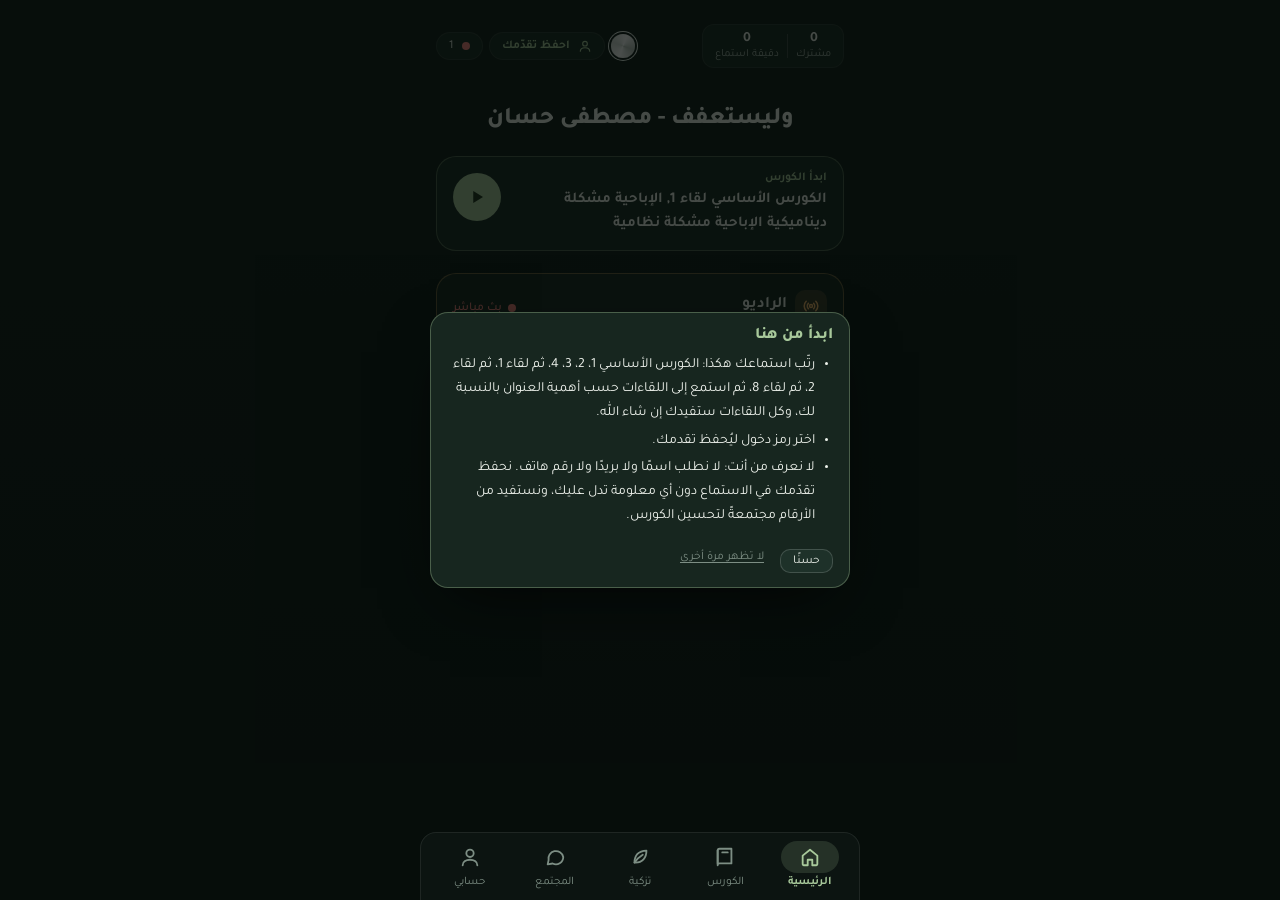
<file: index.html>
<!DOCTYPE html>
<html lang="ar" dir="rtl">
<head>
  <meta charset="UTF-8">
  <meta name="viewport" content="width=device-width, initial-scale=1.0, viewport-fit=cover">
  <meta name="theme-color" content="#0F1A17">
  <title>وليستعفف - مصطفى حسان</title>
  <link rel="stylesheet" href="style.css?v=88">
  <link rel="manifest" href="manifest.webmanifest">
  <link rel="icon" href="favicon-v2.ico" sizes="any">
  <link rel="icon" href="icon-192-v2.png" type="image/png">
  <link rel="apple-touch-icon" href="apple-touch-icon-v2.png">
  <meta name="apple-mobile-web-app-capable" content="yes">
  <meta name="mobile-web-app-capable" content="yes">
  <meta name="apple-mobile-web-app-title" content="برنامج">
  <meta name="apple-mobile-web-app-status-bar-style" content="black-translucent">
</head>
<body>
  <div id="root"></div>

  <!-- المكتبات محفوظة داخل الموقع نفسه، فيفتح البرنامج المثبّت دون اتصال ولا يتأثر بحجب المواقع الخارجية -->
  <!-- React 18.3.1 وhtm 3.1.1 وFirebase 9.6.7 -->
  <script src="lib/react.production.min.js"></script>
  <script src="lib/react-dom.production.min.js"></script>
  <script src="lib/htm.umd.js"></script>
  <script src="lib/firebase-app-compat.js"></script>
  <script src="lib/firebase-database-compat.js"></script>
  <script src="lib/firebase-auth-compat.js"></script>

  <!-- ملفات الموقع بالترتيب -->
  <!-- عند كل تحديث يُرفع رقم النسخة v ليصل التحديث إلى المستخدمين فورًا -->
  <script src="i18n.js?v=88"></script>
  <script src="data.js?v=88"></script>
  <script src="feedback.js?v=88"></script>
  <script src="radio.js?v=88"></script>
  <script src="progress.js?v=88"></script>
  <script src="notes.js?v=88"></script>
  <script src="offline.js?v=88"></script>
  <script src="silences.js?v=88"></script>
  <script src="account.js?v=88"></script>
  <script src="staff.js?v=88"></script>
  <script src="comments.js?v=88"></script>
  <script src="tazkiya.js?v=88"></script>
  <script src="app.js?v=88"></script>
</body>
</html>
</file>
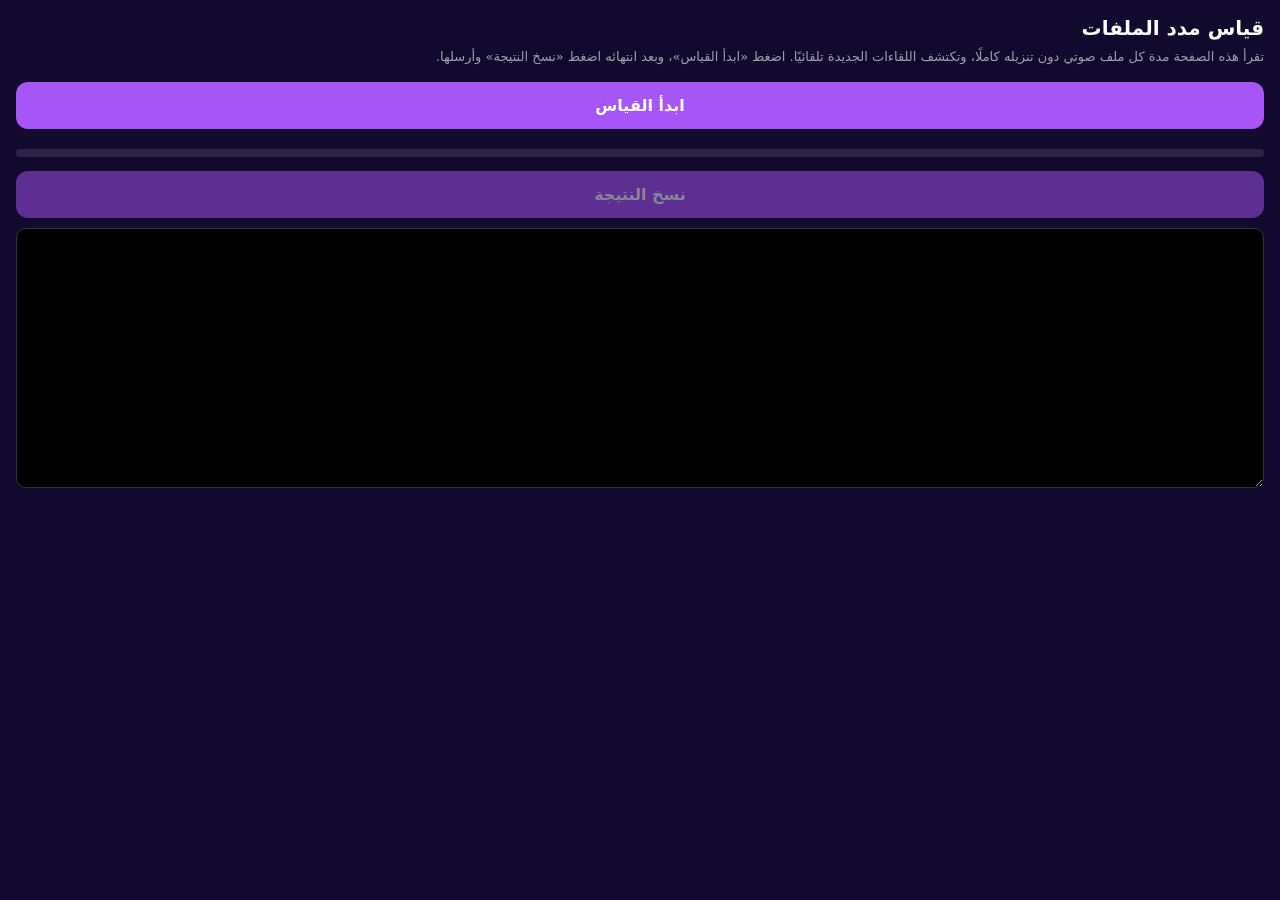
<file: durations.html>
<!DOCTYPE html>
<html lang="ar" dir="rtl">
<head>
  <meta charset="UTF-8">
  <meta name="viewport" content="width=device-width, initial-scale=1.0">
  <meta name="robots" content="noindex">
  <title>قياس المدد</title>
  <style>
    * { box-sizing: border-box; font-family: system-ui, sans-serif; }
    body { margin: 0; padding: 16px; background: #120a2e; color: #fff; }
    h1 { font-size: 20px; margin: 0 0 6px; }
    p { color: rgba(255,255,255,.6); font-size: 13px; margin: 0 0 14px; line-height: 1.7; }
    button {
      width: 100%; padding: 14px; border: 0; border-radius: 12px; margin-bottom: 10px;
      font-size: 16px; font-weight: 700; background: #a855f7; color: #fff; cursor: pointer;
    }
    button:disabled { opacity: .5; }
    #status { font-size: 14px; margin-bottom: 10px; }
    .bar { height: 8px; background: rgba(255,255,255,.1); border-radius: 99px; overflow: hidden; margin-bottom: 14px; }
    .fill { height: 100%; width: 0; background: #ec4899; transition: width .3s; }
    textarea {
      width: 100%; height: 260px; direction: ltr; text-align: left;
      background: #000; color: #9f9; border: 1px solid #333; border-radius: 10px;
      padding: 10px; font-family: monospace; font-size: 12px;
    }
    .warn { color: #f9a8d4; }
  </style>
</head>
<body>
  <h1>قياس مدد الملفات</h1>
  <p>تقرأ هذه الصفحة مدة كل ملف صوتي دون تنزيله كاملًا، وتكتشف اللقاءات الجديدة تلقائيًا. اضغط «ابدأ القياس»، وبعد انتهائه اضغط «نسخ النتيجة» وأرسلها.</p>

  <button id="start">ابدأ القياس</button>
  <div id="status"></div>
  <div class="bar"><div class="fill" id="fill"></div></div>
  <button id="copy" disabled>نسخ النتيجة</button>
  <textarea id="out" readonly></textarea>

<script>
// روابط النسختين بالنظام نفسه المستخدم في الموقع
const BASES = {
  normal: {
    c: atob('aHR0cHM6Ly9hcmNoaXZlLm9yZy9kb3dubG9hZC93YWx5YXN0YWFmZWZNUDMvV2FseWFzdGFhZmVmXw=='),
    L: atob('aHR0cHM6Ly9hcmNoaXZlLm9yZy9kb3dubG9hZC93YWx5YXN0YWFmZWZNUDMvV2FseWFzdGFhZmVmXw==') + 'LIVE',
  },
  fast: {
    c: atob('aHR0cHM6Ly9hcmNoaXZlLm9yZy9kb3dubG9hZC94V2FseWFzdGFhZmVmTXAzL194V2FseWFzdGFhZmVm'),
    L: atob('aHR0cHM6Ly9hcmNoaXZlLm9yZy9kb3dubG9hZC94V2FseWFzdGFhZmVmTXAzL3hXYWx5YXN0YWFmZWZfTElWRQ=='),
  },
};
const url = (mode, id) => BASES[mode][id[0]] + id.slice(1) + '.mp3';
const pad = (n) => String(n).padStart(2, '0');

// قراءة المدة من بيانات الملف فقط
function measure(src) {
  return new Promise((resolve) => {
    const a = new Audio();
    a.preload = 'metadata';
    let done = false;
    const finish = (v) => {
      if (done) return;
      done = true; clearTimeout(timer);
      a.removeAttribute('src'); a.load();
      resolve(v);
    };
    const timer = setTimeout(() => finish(null), 45000);
    a.addEventListener('loadedmetadata', () => finish(isFinite(a.duration) ? Math.floor(a.duration) : null));
    a.addEventListener('error', () => finish(null));
    a.src = src;
  });
}

async function measureBoth(id) {
  const [normal, fast] = await Promise.all([measure(url('normal', id)), measure(url('fast', id))]);
  return { id, normal, fast };
}

const $ = (id) => document.getElementById(id);

$('start').onclick = async () => {
  $('start').disabled = true;
  $('copy').disabled = true;
  const results = [];
  const ids = ['c01', 'c02', 'c03', 'c04'];
  const KNOWN_LIVE = 32;
  for (let i = 1; i <= KNOWN_LIVE; i++) ids.push('L' + pad(i));

  let doneCount = 0;
  const total = () => ids.length;
  const show = (extra) => {
    $('status').textContent = `تم ${doneCount} من ${total()}` + (extra || '');
    $('fill').style.width = Math.min(100, doneCount / total() * 100) + '%';
  };
  show();

  // القياس على دفعات صغيرة لتخفيف الضغط على الاتصال
  for (let i = 0; i < ids.length; i += 4) {
    const batch = await Promise.all(ids.slice(i, i + 4).map(measureBoth));
    results.push(...batch);
    doneCount += batch.length;
    show();
  }

  // اكتشاف اللقاءات الجديدة بعد آخر لقاء معروف
  let n = KNOWN_LIVE + 1;
  while (n < 99) {
    const id = 'L' + pad(n);
    ids.push(id);
    show(' — البحث عن لقاءات جديدة...');
    const r = await measureBoth(id);
    doneCount++;
    if (r.normal == null && r.fast == null) { ids.pop(); doneCount--; break; }
    results.push(r);
    n++;
  }
  show();

  const missing = results.filter(r => r.normal == null || r.fast == null).map(r => r.id);
  const lines = results.map(r => `${r.id}: normal=${r.normal ?? 'X'} fast=${r.fast ?? 'X'}`);
  $('out').value = lines.join('\n');
  $('status').innerHTML = missing.length
    ? `<span class="warn">انتهى القياس، لكن تعذّر قياس: ${missing.join('، ')}. أرسل النتيجة كما هي.</span>`
    : 'انتهى القياس بنجاح ✓';
  $('start').disabled = false;
  $('start').textContent = 'إعادة القياس';
  $('copy').disabled = false;
};

$('copy').onclick = async () => {
  const text = $('out').value;
  try { await navigator.clipboard.writeText(text); }
  catch (e) { $('out').select(); document.execCommand('copy'); }
  $('copy').textContent = 'تم النسخ ✓';
  setTimeout(() => { $('copy').textContent = 'نسخ النتيجة'; }, 2000);
};
</script>
</body>
</html>
</file>
<file: style.css>
/* خط Tajawal محفوظ داخل الموقع، فلا يعرف Google زوار الموقع */
/* أعلام الدول بخط Twemoji (CC-BY 4.0)، لأن Windows لا يرسمها. لا يُحمَّل إلا عند ظهور علم */
@font-face { font-family: 'Twemoji Country Flags'; font-display: swap; src: url('fonts/TwemojiCountryFlags.woff2') format('woff2'); unicode-range: U+1F1E6-1F1FF, U+1F3F4, U+E0062-E0063, U+E0065, U+E0067, U+E006C, U+E006E, U+E0073-E0074, U+E0077, U+E007F; }
@font-face { font-family: 'Tajawal'; font-style: normal; font-weight: 400; font-display: swap; src: url('fonts/tajawal-arabic-400-normal.woff2') format('woff2'); unicode-range: U+0600-06FF,U+0750-077F,U+0870-088E,U+0890-0891,U+0897-08E1,U+08E3-08FF,U+200C-200E,U+2010-2011,U+204F,U+2E41,U+FB50-FDFF,U+FE70-FE74,U+FE76-FEFC,U+102E0-102FB,U+10E60-10E7E,U+10EC2-10EC4,U+10EFC-10EFF,U+1EE00-1EE03,U+1EE05-1EE1F,U+1EE21-1EE22,U+1EE24,U+1EE27,U+1EE29-1EE32,U+1EE34-1EE37,U+1EE39,U+1EE3B,U+1EE42,U+1EE47,U+1EE49,U+1EE4B,U+1EE4D-1EE4F,U+1EE51-1EE52,U+1EE54,U+1EE57,U+1EE59,U+1EE5B,U+1EE5D,U+1EE5F,U+1EE61-1EE62,U+1EE64,U+1EE67-1EE6A,U+1EE6C-1EE72,U+1EE74-1EE77,U+1EE79-1EE7C,U+1EE7E,U+1EE80-1EE89,U+1EE8B-1EE9B,U+1EEA1-1EEA3,U+1EEA5-1EEA9,U+1EEAB-1EEBB,U+1EEF0-1EEF1; }
@font-face { font-family: 'Tajawal'; font-style: normal; font-weight: 400; font-display: swap; src: url('fonts/tajawal-latin-400-normal.woff2') format('woff2'); unicode-range: U+0000-00FF,U+0131,U+0152-0153,U+02BB-02BC,U+02C6,U+02DA,U+02DC,U+0304,U+0308,U+0329,U+2000-206F,U+20AC,U+2122,U+2191,U+2193,U+2212,U+2215,U+FEFF,U+FFFD; }
@font-face { font-family: 'Tajawal'; font-style: normal; font-weight: 500; font-display: swap; src: url('fonts/tajawal-arabic-500-normal.woff2') format('woff2'); unicode-range: U+0600-06FF,U+0750-077F,U+0870-088E,U+0890-0891,U+0897-08E1,U+08E3-08FF,U+200C-200E,U+2010-2011,U+204F,U+2E41,U+FB50-FDFF,U+FE70-FE74,U+FE76-FEFC,U+102E0-102FB,U+10E60-10E7E,U+10EC2-10EC4,U+10EFC-10EFF,U+1EE00-1EE03,U+1EE05-1EE1F,U+1EE21-1EE22,U+1EE24,U+1EE27,U+1EE29-1EE32,U+1EE34-1EE37,U+1EE39,U+1EE3B,U+1EE42,U+1EE47,U+1EE49,U+1EE4B,U+1EE4D-1EE4F,U+1EE51-1EE52,U+1EE54,U+1EE57,U+1EE59,U+1EE5B,U+1EE5D,U+1EE5F,U+1EE61-1EE62,U+1EE64,U+1EE67-1EE6A,U+1EE6C-1EE72,U+1EE74-1EE77,U+1EE79-1EE7C,U+1EE7E,U+1EE80-1EE89,U+1EE8B-1EE9B,U+1EEA1-1EEA3,U+1EEA5-1EEA9,U+1EEAB-1EEBB,U+1EEF0-1EEF1; }
@font-face { font-family: 'Tajawal'; font-style: normal; font-weight: 500; font-display: swap; src: url('fonts/tajawal-latin-500-normal.woff2') format('woff2'); unicode-range: U+0000-00FF,U+0131,U+0152-0153,U+02BB-02BC,U+02C6,U+02DA,U+02DC,U+0304,U+0308,U+0329,U+2000-206F,U+20AC,U+2122,U+2191,U+2193,U+2212,U+2215,U+FEFF,U+FFFD; }
@font-face { font-family: 'Tajawal'; font-style: normal; font-weight: 700; font-display: swap; src: url('fonts/tajawal-arabic-700-normal.woff2') format('woff2'); unicode-range: U+0600-06FF,U+0750-077F,U+0870-088E,U+0890-0891,U+0897-08E1,U+08E3-08FF,U+200C-200E,U+2010-2011,U+204F,U+2E41,U+FB50-FDFF,U+FE70-FE74,U+FE76-FEFC,U+102E0-102FB,U+10E60-10E7E,U+10EC2-10EC4,U+10EFC-10EFF,U+1EE00-1EE03,U+1EE05-1EE1F,U+1EE21-1EE22,U+1EE24,U+1EE27,U+1EE29-1EE32,U+1EE34-1EE37,U+1EE39,U+1EE3B,U+1EE42,U+1EE47,U+1EE49,U+1EE4B,U+1EE4D-1EE4F,U+1EE51-1EE52,U+1EE54,U+1EE57,U+1EE59,U+1EE5B,U+1EE5D,U+1EE5F,U+1EE61-1EE62,U+1EE64,U+1EE67-1EE6A,U+1EE6C-1EE72,U+1EE74-1EE77,U+1EE79-1EE7C,U+1EE7E,U+1EE80-1EE89,U+1EE8B-1EE9B,U+1EEA1-1EEA3,U+1EEA5-1EEA9,U+1EEAB-1EEBB,U+1EEF0-1EEF1; }
@font-face { font-family: 'Tajawal'; font-style: normal; font-weight: 700; font-display: swap; src: url('fonts/tajawal-latin-700-normal.woff2') format('woff2'); unicode-range: U+0000-00FF,U+0131,U+0152-0153,U+02BB-02BC,U+02C6,U+02DA,U+02DC,U+0304,U+0308,U+0329,U+2000-206F,U+20AC,U+2122,U+2191,U+2193,U+2212,U+2215,U+FEFF,U+FFFD; }
@font-face { font-family: 'Tajawal'; font-style: normal; font-weight: 800; font-display: swap; src: url('fonts/tajawal-arabic-800-normal.woff2') format('woff2'); unicode-range: U+0600-06FF,U+0750-077F,U+0870-088E,U+0890-0891,U+0897-08E1,U+08E3-08FF,U+200C-200E,U+2010-2011,U+204F,U+2E41,U+FB50-FDFF,U+FE70-FE74,U+FE76-FEFC,U+102E0-102FB,U+10E60-10E7E,U+10EC2-10EC4,U+10EFC-10EFF,U+1EE00-1EE03,U+1EE05-1EE1F,U+1EE21-1EE22,U+1EE24,U+1EE27,U+1EE29-1EE32,U+1EE34-1EE37,U+1EE39,U+1EE3B,U+1EE42,U+1EE47,U+1EE49,U+1EE4B,U+1EE4D-1EE4F,U+1EE51-1EE52,U+1EE54,U+1EE57,U+1EE59,U+1EE5B,U+1EE5D,U+1EE5F,U+1EE61-1EE62,U+1EE64,U+1EE67-1EE6A,U+1EE6C-1EE72,U+1EE74-1EE77,U+1EE79-1EE7C,U+1EE7E,U+1EE80-1EE89,U+1EE8B-1EE9B,U+1EEA1-1EEA3,U+1EEA5-1EEA9,U+1EEAB-1EEBB,U+1EEF0-1EEF1; }
@font-face { font-family: 'Tajawal'; font-style: normal; font-weight: 800; font-display: swap; src: url('fonts/tajawal-latin-800-normal.woff2') format('woff2'); unicode-range: U+0000-00FF,U+0131,U+0152-0153,U+02BB-02BC,U+02C6,U+02DA,U+02DC,U+0304,U+0308,U+0329,U+2000-206F,U+20AC,U+2122,U+2191,U+2193,U+2212,U+2215,U+FEFF,U+FFFD; }

/* =====================
   الألوان: «غابة هادئة»
   أخضر داكن للخلفية، مريمي للكورس، كهرماني للراديو
   ===================== */
:root {
  --nav-h: 0px;
  --bg: #0F1A17;
  --bg-2: #0B1411;
  --surface: #17261F;
  --surface-2: #1E3129;
  --sunken: rgba(0, 0, 0, .22);
  --line: rgba(255, 255, 255, .08);
  --line-2: rgba(255, 255, 255, .16);
  --text: #EEF2EC;
  --muted: #A3B2A9;
  --faint: #7D8E84;

  --course: #A8C99B;
  --course-ink: #1C3018;
  --course-soft: rgba(168, 201, 155, .16);
  --course-line: rgba(168, 201, 155, .35);

  --radio: #F0B46A;
  --radio-ink: #3D2508;
  --radio-rgb: 240, 180, 106;
  --radio-soft: rgba(var(--radio-rgb), .16);
  --radio-line: rgba(var(--radio-rgb), .38);

  --note: #E4E9E1;          /* الأوقات وعلامات التعليقات: لون محايد فاتح */
  --live: #F07F7A;
  --warn: #F2B8A0;
  --ok: #B9DDB0;
}

* { box-sizing: border-box; margin: 0; padding: 0; font-family: 'Tajawal', system-ui, sans-serif; }
html, body { min-height: 100%; background: var(--bg); color: var(--text); }
body { -webkit-tap-highlight-color: transparent; overscroll-behavior: none; }
button { font: inherit; color: inherit; background: none; border: 0; cursor: pointer; transition: scale .16s cubic-bezier(.2, .8, .3, 1.25); }
a { color: inherit; text-decoration: none; }
button:focus-visible, a:focus-visible, input:focus-visible { outline: 2px solid var(--course); outline-offset: 2px; }

.app {
  position: relative;
  min-height: 100vh; min-height: 100dvh;
  background: linear-gradient(180deg, var(--bg) 0%, var(--bg-2) 100%);
  background-attachment: fixed;
  user-select: none; -webkit-user-select: none;
}

.page {
  position: relative; z-index: 1;
  min-height: 100vh; min-height: 100dvh;
  max-width: 440px; margin: 0 auto;
  padding: 16px 16px 96px;
  display: flex; flex-direction: column;
}
.center { display: flex; flex-direction: column; align-items: center; justify-content: center; gap: 10px; }
.pct-num { unicode-bidi: isolate; }

/* النجوم: خفيفة جدًا */
.stars { position: fixed; inset: 0; pointer-events: none; overflow: hidden; z-index: 0; }
.star {
  position: absolute; background: #DCE8DA; border-radius: 50%; opacity: 0;
  animation: twinkle var(--dur) ease-in-out infinite var(--delay);
}
@keyframes twinkle { 0%, 100% { opacity: 0; } 50% { opacity: var(--op); } }

/* =====================
   الشريط العلوي
   ===================== */
/* الشريط العلوي ثابت أثناء التمرير */
.topbar {
  display: flex; justify-content: space-between; align-items: center; gap: 8px; margin-bottom: 8px;
  position: sticky; top: 0; z-index: 30;
  margin-inline: -16px; padding: calc(8px + env(safe-area-inset-top, 0px)) 16px 8px;
  background: rgba(15, 26, 23, .82);
  -webkit-backdrop-filter: blur(12px); backdrop-filter: blur(12px);
}
.top-left { display: flex; align-items: center; flex-wrap: wrap; justify-content: flex-end; gap: 6px; }
.chip {
  display: inline-flex; align-items: center; gap: 8px;
  background: var(--surface); border: 1px solid var(--line); border-radius: 999px;
  padding: 6px 12px; font-size: 12px;
}
.chip.stats { border-radius: 12px; text-align: center; }
.chip.stats div { display: flex; flex-direction: column; line-height: 1.2; }
.chip.stats b { font-size: 14px; }
.chip.stats small { color: var(--muted); font-size: 11px; }
.divider { width: 1px; height: 24px; background: var(--line-2); }
.back {
  display: inline-flex; align-items: center; gap: 4px; min-height: 44px;
  background: var(--surface-2); border: 1px solid var(--line-2); border-radius: 999px;
  padding: 9px 16px 9px 12px; font-size: 14px; font-weight: 700;
}
.back:hover { background: #26392F; }

.live-dot { width: 8px; height: 8px; border-radius: 50%; background: var(--live); display: inline-block; }
.pulse-dot { animation: pulse-dot 1.5s ease-in-out infinite; }
@keyframes pulse-dot { 0%, 100% { opacity: 1; transform: scale(1); } 50% { opacity: .5; transform: scale(1.3); } }

/* الاسم الخاص */
.name-chip { padding: 2px 2px 2px 4px; gap: 2px; }
.name-chip-main { display: inline-flex; align-items: center; gap: 6px; padding: 4px 6px; max-width: 130px; }
.name-chip .eye { width: 32px; height: 32px; border-radius: 999px; }
.name-chip-cta { color: var(--course); font-weight: 700; }
.name-value { overflow: hidden; text-overflow: ellipsis; white-space: nowrap; letter-spacing: .03em; }
.eye { width: 36px; height: 36px; border-radius: 10px; flex-shrink: 0; display: inline-flex; align-items: center; justify-content: center; color: var(--muted); }
.eye:hover { background: var(--surface-2); }
.sync-dot { width: 8px; height: 8px; border-radius: 50%; flex-shrink: 0; display: inline-block; background: var(--faint); }
.sync-synced { background: #7FD08A; }
.sync-syncing { background: var(--radio); }
.sync-error { background: var(--live); }

/* =====================
   الكروت والأزرار المشتركة
   ===================== */
.hero { text-align: center; margin: 18px 0 18px; }
.hero h1 { font-size: 24px; font-weight: 800; line-height: 1.5; }
.home .section { margin-bottom: 22px; }

.card {
  width: 100%; text-align: right; background: var(--surface);
  border: 1px solid var(--line); border-radius: 20px; padding: 16px;
  transition: border-color .2s, box-shadow .2s;
}
.card-title { display: inline-flex; align-items: center; gap: 8px; font-size: 18px; font-weight: 800; }
.title-icon {
  width: 32px; height: 32px; border-radius: 10px; flex-shrink: 0;
  display: inline-flex; align-items: center; justify-content: center;
}
.title-icon.big { width: 56px; height: 56px; border-radius: 16px; background: var(--surface-2); color: var(--course); }

.tint-course { border-color: var(--course-line); }
.tint-course .title-icon { background: var(--course-soft); color: var(--course); }
/* المجتمع: لون محايد يميزه عن ألوان الاستماع */
.tint-community { border-color: var(--line-2); }
.tint-community .title-icon { background: rgba(238, 242, 236, .08); color: var(--text); }
.tint-course.card-active { border-color: var(--course); box-shadow: 0 10px 30px -14px rgba(168, 201, 155, .6); }
.tint-radio { border-color: var(--radio-line); }
.tint-radio .title-icon { background: var(--radio-soft); color: var(--radio); }
.tint-radio.card-active { border-color: var(--radio); box-shadow: 0 10px 30px -14px rgba(var(--radio-rgb), .6); }

/* الكروت المطوية في الرئيسية */
.card-row { display: flex; align-items: center; gap: 10px; }
.card-toggle { flex: 1; min-width: 0; display: flex; align-items: center; gap: 10px; text-align: right; padding: 2px 0; }
.card-toggle .card-title { font-size: 17px; }
.card-toggle .chev { margin-inline-start: auto; font-size: 18px; }
.card-row .play { margin: 0; flex-shrink: 0; }
.card-row .play .spinner { width: 20px; height: 20px; border-width: 2px; }
.card-body { display: flex; flex-direction: column; gap: 12px; padding-top: 14px; margin-top: 12px; border-top: 1px solid var(--line); }
.card-line { display: flex; justify-content: space-between; align-items: center; gap: 8px; }
.card-line .live { margin: 0; }
.card-body .now { margin: 0; text-align: center; }
.card-body .now small { color: var(--muted); font-size: 12px; }
.card-body .status { margin: 0; min-height: 0; text-align: center; }
.card .status { margin-top: 8px; margin-bottom: 0; min-height: 0; text-align: center; }
.row-link {
  width: 100%; display: flex; justify-content: space-between; align-items: center; gap: 8px;
  padding: 10px 12px; margin: -4px 0; border-radius: 12px; font-size: 13px; color: var(--muted); text-align: right;
  transition: background .15s, scale .16s cubic-bezier(.2, .8, .3, 1.25);
}
.row-link:hover, .row-link:active { background: var(--surface-2); color: var(--text); }
.row-arrow { font-size: 20px; line-height: 1; color: var(--faint); }
.live-mini { display: inline-flex; align-items: center; gap: 6px; font-size: 12px; color: var(--muted); }
.live-mini.behind .live-dot { background: var(--radio); }
.pct { font-size: 18px; font-weight: 800; color: var(--course); }

.seg { display: grid; grid-template-columns: repeat(2, minmax(0, 1fr)); gap: 4px; background: var(--sunken); border-radius: 14px; padding: 4px; }
.seg button { padding: 10px; border-radius: 10px; font-size: 14px; font-weight: 700; color: var(--muted); }
.seg .on { background: var(--course); color: var(--course-ink); font-weight: 800; }
.tint-radio .seg .on { background: var(--radio); color: var(--radio-ink); }
.seg-hint { display: block; margin-top: -6px; font-size: 12px; line-height: 1.6; color: var(--muted); text-align: center; }
/* وصف نوع الراديو بلونه، فيبدو جزءًا من الاختيار نفسه */
.seg-hint-mode { color: var(--radio); }
.seg-hint-playing { color: var(--text-2, var(--muted)); font-weight: 700; }
.seg-4 { grid-template-columns: repeat(4, minmax(0, 1fr)); margin-bottom: 16px; }
.seg-4 button { padding: 8px 4px; font-size: 13px; }

.foot { display: flex; justify-content: center; align-items: center; gap: 10px; margin-top: 18px; flex-wrap: wrap; }
.icon-btn {
  width: 40px; height: 40px; border-radius: 12px;
  display: inline-flex; align-items: center; justify-content: center;
  background: var(--surface); border: 1px solid var(--line-2);
}
.icon-btn:hover, .foot-btn:hover { background: var(--surface-2); }
.foot-btn {
  display: inline-flex; align-items: center; gap: 6px; height: 40px; padding: 0 14px;
  border-radius: 12px; background: var(--surface); border: 1px solid var(--line-2); font-size: 13px; font-weight: 700;
}

/* =====================
   اللوحة وأزرار التشغيل
   ===================== */
.panel-wrap { position: relative; margin-top: 16px; }
.panel {
  position: relative; text-align: center; background: var(--surface);
  border: 1px solid var(--line); border-radius: 24px; padding: 22px;
}
.panel.tint-course { border-color: var(--course-line); }
.panel.tint-radio { border-color: var(--radio-line); }
.panel.center { min-height: 220px; margin-top: 24px; }
.panel-head { margin-bottom: 16px; }
.panel-head h1 { font-size: 24px; font-weight: 800; display: inline-flex; align-items: center; gap: 8px; }

.live { display: flex; align-items: center; justify-content: center; gap: 6px; color: var(--live); font-size: 12px; font-weight: 500; margin-top: 4px; }
.live.behind { color: var(--radio); flex-wrap: wrap; gap: 8px; }
.go-live {
  display: inline-flex; align-items: center; gap: 6px;
  background: rgba(240, 127, 122, .12); border: 1px solid rgba(240, 127, 122, .45);
  color: var(--text); border-radius: 999px; padding: 4px 10px; font-size: 12px; font-weight: 700;
}

.now { background: var(--sunken); border: 1px solid var(--line); border-radius: 16px; padding: 12px; margin-bottom: 18px; }
.now-title { font-weight: 700; font-size: 14px; line-height: 1.7; }
.now-next { color: var(--faint); font-size: 12px; margin-top: 4px; }

.play {
  width: 72px; height: 72px; border-radius: 50%;
  display: flex; align-items: center; justify-content: center;
  margin: 0 auto 12px; background: var(--course); color: var(--course-ink);
  transition: transform .3s, scale .16s cubic-bezier(.2, .8, .3, 1.25);
}
.tint-radio .play { background: var(--radio); color: var(--radio-ink); }
.play:hover { transform: scale(1.04); }
.play-btn-glow { animation: glow-course 2s ease-in-out infinite; }
.tint-radio .play-btn-glow { animation-name: glow-radio; }
@keyframes glow-course { 0%, 100% { box-shadow: 0 0 0 0 rgba(168, 201, 155, .45); } 50% { box-shadow: 0 0 0 16px rgba(168, 201, 155, 0); } }
@keyframes glow-radio { 0%, 100% { box-shadow: 0 0 0 0 rgba(var(--radio-rgb), .45); } 50% { box-shadow: 0 0 0 16px rgba(var(--radio-rgb), 0); } }
/* الراديو السريع: «لحاء البتولا»، وكل ما يخص الراديو داخل العنصر يتبعه */
.mode-fast {
  --radio: #E3D2AE;
  --radio-ink: #3A2E14;
  --radio-rgb: 227, 210, 174;
  --radio-soft: rgba(var(--radio-rgb), .16);
  --radio-line: rgba(var(--radio-rgb), .38);
}

.status { min-height: 20px; margin-bottom: 12px; font-size: 12px; color: var(--muted); }
.status .warn, .msg.warn { color: var(--warn); }

.small-btn {
  margin-top: 8px; font-size: 12px; background: var(--surface-2);
  border: 1px solid var(--line-2); border-radius: 10px; padding: 4px 12px;
}
.small-btn:hover { background: #26392F; }
.small-btn:disabled { opacity: .35; cursor: default; }
.small-btn.danger { border-color: rgba(240, 127, 122, .5); color: var(--live); }

.progress { margin-bottom: 14px; }
.times { display: flex; justify-content: space-between; color: var(--faint); font-size: 12px; margin-bottom: 4px; }
.bar { height: 6px; background: rgba(255, 255, 255, .08); border-radius: 999px; overflow: hidden; }
.fill { height: 100%; border-radius: 999px; background: var(--course); transition: width 1s linear; }
.tint-radio .fill { background: var(--radio); }

.cta {
  width: 100%; margin-top: 14px; padding: 12px; border-radius: 14px;
  background: var(--course); color: var(--course-ink); font-weight: 800; font-size: 14px;
}
.cta:disabled { opacity: .5; cursor: default; }
.link-btn { font-size: 12px; color: var(--course); text-decoration: underline; text-underline-offset: 3px; }
.link-btn.muted { color: var(--faint); }
.hint { font-size: 12px; color: var(--faint); }
.center-text { text-align: center; margin-top: 10px; display: block; }

/* معلومة منبثقة */
.info { position: relative; display: inline-flex; }
.info-btn {
  width: 20px; height: 20px; border-radius: 50%;
  font-size: 12px; font-weight: 700; line-height: 1;
  border: 1px solid var(--line-2); color: var(--muted);
}
.info-pop {
  position: fixed; z-index: 60; text-align: right;
  background: var(--surface-2); border: 1px solid var(--line-2); border-radius: 12px;
  padding: 10px 12px; font-size: 12px; font-weight: 500; line-height: 1.7; color: var(--text);
  box-shadow: 0 10px 30px rgba(0, 0, 0, .45);
}

/* =====================
   صفحة الكورس
   ===================== */
.summary { margin-top: 12px; }
.summary h1 { font-size: 22px; font-weight: 800; display: inline-flex; align-items: center; gap: 8px; }
.big-pct { font-size: 44px; font-weight: 800; margin: 6px 0 8px; color: var(--course); }
.summary-foot { display: flex; justify-content: space-between; align-items: center; gap: 8px; margin-top: 10px; }
.report-btn {
  display: inline-flex; align-items: center; gap: 6px; font-size: 13px; font-weight: 700;
  padding: 7px 14px; border-radius: 999px; background: var(--surface-2); border: 1px solid var(--line-2);
}

.lessons { list-style: none; display: flex; flex-direction: column; gap: 8px; margin-top: 16px; }
/* الأساسيات: إطار خفيف يجمع اللقاءات السبعة، ويخضرّ عند إكمالها */
.core-group {
  border: 1.5px solid var(--course-line); border-radius: 18px; padding: 12px 8px 8px;
  background: rgba(168, 201, 155, .055);
}
.core-group.core-complete { border-color: var(--course); background: var(--course-soft); }
.core-head { display: flex; align-items: center; gap: 8px; padding: 0 6px; }
.core-leaf { width: 26px; height: 26px; border-radius: 50%; display: inline-flex; align-items: center; justify-content: center;
  background: var(--course); color: var(--course-ink); flex-shrink: 0; }
.core-head b { font-size: 15px; color: var(--course); flex: 1; }
.core-count { font-size: 12.5px; color: var(--muted); }
.core-bar { height: 4px; border-radius: 4px; background: rgba(255, 255, 255, .08); margin: 8px 6px 10px; overflow: hidden; }
.core-bar span { display: block; height: 100%; background: var(--course); border-radius: 4px; transition: width .4s; }
.lessons.core-list { margin-top: 0; }
.lesson {
  width: 100%; display: flex; align-items: center; gap: 12px; text-align: right;
  background: var(--surface); border: 1px solid var(--line); border-radius: 14px; padding: 12px;
}
.lesson:hover { background: var(--surface-2); }
.lesson-playing { border-color: var(--course); }
.lesson-done { border-color: var(--course-line); }
/* الرجوع من لقاء إلى الكورس: تلوين خفيف للقاء ثم يختفي */
.lesson-flash { animation: lesson-flash 1.2s ease-out; }
@keyframes lesson-flash { 0%, 35% { background: rgba(168, 201, 155, .18); border-color: var(--course); } 100% { background: var(--surface); } }
.lesson-side { flex-shrink: 0; display: flex; flex-direction: column; align-items: center; gap: 6px; }
.done-badge {
  width: 26px; height: 26px; border-radius: 50%;
  display: flex; align-items: center; justify-content: center;
  background: var(--course); color: var(--course-ink);
}
.c-badge { display: inline-flex; align-items: center; gap: 3px; font-size: 11px; color: var(--muted); }
.lesson-body { flex: 1; min-width: 0; display: flex; flex-direction: column; gap: 4px; }
.lesson-title { font-size: 14px; font-weight: 700; line-height: 1.6; }
.lesson-meta { font-size: 12px; color: var(--faint); }

/* الأجزاء المسموعة في القائمة */
.heard-bar { position: relative; height: 5px; }
.heard-seg { position: absolute; top: 0; bottom: 0; background: var(--course); border-radius: 2px; }
/* الجولة الحالية للقاء مكتمل: بلون معدن المرتبة التالية */
.heard-round .heard-seg { background: var(--lv); }
.meta-round { color: var(--lv); }

/* حلقة اللقاء المكتمل: علامة الإكمال أو عدد مراته، وحولها الجولة الحالية تمتلئ */
.lec-ring { position: relative; display: inline-flex; align-items: center; justify-content: center; flex-shrink: 0; vertical-align: middle; }
.lec-ring svg { position: absolute; inset: 0; width: 100%; height: 100%; overflow: visible; }
.lr-track { fill: none; stroke: rgba(255, 255, 255, .08); stroke-width: 2.6; }
.lr-fill { fill: none; stroke: var(--lv); stroke-width: 2.6; stroke-linecap: round; transition: stroke-dashoffset .5s ease; }
.lr-core { position: relative; width: 70%; height: 70%; border-radius: 50%; display: flex; align-items: center; justify-content: center; }
.lec-ring .lvl-badge.lr-core { width: 70%; height: 70%; font-size: 11px; cursor: default; box-shadow: none; }
.lr-done { background: var(--course); color: var(--course-ink); }

/* =====================
   صفحة اللقاء: شريط واحد للتشغيل والأجزاء المسموعة
   ===================== */
.lecture-title { font-size: 17px; font-weight: 800; line-height: 1.7; }
.heard { font-size: 12px; color: var(--muted); margin: 6px 0 14px; }
.heard-done { color: var(--course); font-weight: 700; }

.seekbar { position: relative; height: 36px; margin-top: 6px; touch-action: none; }
.sb-marks { position: absolute; inset-inline: 0; top: 2px; height: 6px; }
.sb-mark { position: absolute; top: 0; width: 6px; height: 6px; margin-inline-start: -3px; border-radius: 50%; background: var(--note); opacity: .85; }
.sb-track { position: absolute; inset-inline: 0; top: 15px; height: 8px; border-radius: 999px; background: rgba(255, 255, 255, .09); overflow: hidden; }
.sb-heard { position: absolute; top: 0; bottom: 0; background: rgba(168, 201, 155, .38); }
.sb-in-round .sb-heard { background: var(--lv); opacity: .42; }
.sb-played { position: absolute; top: 0; bottom: 0; inset-inline-start: 0; background: var(--course); border-radius: 999px; }
.sb-thumb {
  position: absolute; top: 9px; width: 20px; height: 20px; margin-inline-start: -10px;
  border-radius: 50%; background: #fff; box-shadow: 0 2px 8px rgba(0, 0, 0, .45); pointer-events: none;
}
.seekbar input {
  position: absolute; inset: 0; width: 100%; height: 100%; margin: 0;
  opacity: 0; cursor: pointer; -webkit-appearance: none; appearance: none;
}
.controls { display: flex; align-items: center; justify-content: center; gap: 22px; margin: 6px 0 4px; }
.controls .play { margin: 0; }
.skip {
  width: 48px; height: 48px; border-radius: 50%;
  border: 1px solid var(--line-2); background: var(--surface-2); font-weight: 700; font-size: 14px;
  direction: ltr;
}
.nav { display: flex; justify-content: space-between; gap: 8px; }
.nav .small-btn { margin: 0; padding: 8px 14px; }

/* =====================
   صفحة الاسم
   ===================== */
.acc-title { font-size: 22px; font-weight: 800; margin-bottom: 10px; }
.acc-name { display: flex; align-items: center; justify-content: center; gap: 8px; margin-bottom: 10px; }
.acc-name bdi { font-size: 22px; font-weight: 800; letter-spacing: .04em; }
.acc-line { font-size: 13px; color: var(--muted); line-height: 1.8; margin-bottom: 10px; display: flex; align-items: center; justify-content: center; gap: 6px; flex-wrap: wrap; }
.acc-out { margin-top: 18px; padding-top: 14px; border-top: 1px solid var(--line); }
.name-warn {
  font-size: 12px; line-height: 1.8; color: var(--warn);
  background: rgba(242, 184, 160, .07); border: 1px solid rgba(242, 184, 160, .25);
  border-radius: 12px; padding: 8px 10px; margin: 10px 0;
}
.name-input {
  width: 100%; padding: 12px 14px; border-radius: 12px; font-size: 16px; text-align: center;
  background: var(--sunken); color: var(--text); border: 1px solid var(--line-2); outline: none;
  user-select: text; -webkit-user-select: text;
}
.name-input:focus { border-color: var(--course); }
.name-tools { display: flex; justify-content: space-between; align-items: center; gap: 8px; margin-top: 8px; }
.form-error { font-size: 13px; color: var(--warn); margin-top: 10px; }
.success-icon { width: 56px; height: 56px; border-radius: 50%; background: var(--course); color: var(--course-ink); display: flex; align-items: center; justify-content: center; }
.success-text { font-size: 16px; font-weight: 700; }
.account .seg { margin: 6px 0 14px; }

/* =====================
   التعليقات
   ===================== */
.comments { margin-top: 16px; background: var(--surface); border: 1px solid var(--line); border-radius: 18px; overflow: hidden; }
.c-toggle { width: 100%; display: flex; align-items: center; gap: 8px; padding: 14px 16px; font-weight: 700; font-size: 14px; text-align: right; }
.c-count { background: var(--surface-2); border-radius: 999px; padding: 1px 9px; font-size: 12px; }
.chev { margin-inline-start: auto; transition: transform .2s; color: var(--muted); }
.chev-open { transform: rotate(180deg); }
.c-body { padding: 0 16px 16px; display: flex; flex-direction: column; gap: 12px; }
.c-form { display: flex; flex-direction: column; gap: 8px; }
.c-as { font-size: 12px; color: var(--muted); }
.c-as b { color: var(--course); }
.c-form textarea {
  width: 100%; resize: vertical; min-height: 72px; padding: 10px 12px; border-radius: 12px;
  background: var(--sunken); color: var(--text); border: 1px solid var(--line-2); outline: none;
  font: inherit; font-size: 14px; line-height: 1.7; user-select: text; -webkit-user-select: text;
}
.c-form textarea:focus { border-color: var(--course); }
.c-form.reply-form textarea { min-height: 56px; }
.c-tools { display: flex; justify-content: space-between; align-items: center; gap: 8px; }
.c-actions { display: flex; gap: 8px; align-items: center; }
.c-send { margin: 0; padding: 8px 18px; font-size: 13px; background: var(--course); color: var(--course-ink); border-color: transparent; font-weight: 700; }
.c-sent { font-size: 12px; color: var(--ok); }
.c-login { text-align: center; font-size: 13px; color: var(--muted); display: flex; flex-direction: column; align-items: center; gap: 8px; }
.c-sort { display: flex; gap: 6px; }
.c-sort button { font-size: 12px; padding: 5px 12px; border-radius: 999px; border: 1px solid var(--line-2); color: var(--muted); }
.c-sort .on { background: var(--surface-2); color: var(--text); }
.c-list { list-style: none; display: flex; flex-direction: column; gap: 10px; }
.c-item { background: var(--sunken); border: 1px solid var(--line); border-radius: 14px; padding: 10px 12px; transition: border-color .4s; }
.c-item.focus { border-color: var(--course); }
.c-meta { display: flex; justify-content: space-between; gap: 8px; font-size: 12px; margin-bottom: 4px; }
.c-meta b { color: var(--course); }
.c-meta span { color: var(--faint); }
.c-text { font-size: 14px; line-height: 1.8; white-space: pre-wrap; word-break: break-word; user-select: text; -webkit-user-select: text; }
.c-reply-to { display: block; color: var(--faint); font-size: 12px; line-height: 1.6; margin-bottom: 2px; }
.c-reply-to bdi { font-weight: 700; color: var(--muted); }
.c-foot { display: flex; gap: 14px; margin-top: 6px; }
.c-foot button { font-size: 12px; color: var(--muted); font-weight: 700; }
.c-foot button:hover { color: var(--text); }
.replies { list-style: none; display: flex; flex-direction: column; gap: 8px; margin-top: 10px; padding-inline-start: 12px; border-inline-start: 2px solid var(--line-2); }
.replies .c-item { background: rgba(255, 255, 255, .03); padding: 8px 10px; }
.time-chip {
  display: inline-block; padding: 0 7px; margin: 0 2px; border-radius: 6px;
  background: rgba(228, 233, 225, .1); color: var(--note); font-weight: 700; font-size: 13px;
  border: 1px solid rgba(228, 233, 225, .3); unicode-bidi: isolate;
}
.time-chip:hover { background: rgba(228, 233, 225, .18); }
.mention-chip { display: inline-flex; align-items: center; gap: 4px; color: var(--course); border-color: var(--course-line); background: var(--course-soft); }
.c-tool-links { display: inline-flex; gap: 14px; flex-wrap: wrap; justify-content: flex-end; }
.mention-pick { display: flex; flex-direction: column; gap: 8px; background: var(--sunken); border: 1px solid var(--line); border-radius: 12px; padding: 10px 12px; }
.mention-pick label { display: flex; flex-direction: column; gap: 4px; }
.mention-pick small { color: var(--muted); font-size: 12px; }
.mention-pick select, .mention-pick input {
  width: 100%; padding: 9px 10px; border-radius: 10px; font: inherit; font-size: 14px;
  background: var(--surface); color: var(--text); border: 1px solid var(--line-2);
}
.mention-pick input { text-align: left; }

/* أحدث التعليقات في صفحة الكورس */
.feed-item { cursor: pointer; }
.feed-lecture { font-size: 12px; color: var(--muted); margin-bottom: 4px; white-space: nowrap; overflow: hidden; text-overflow: ellipsis; }
.feed-more { align-self: center; }

/* =====================
   التقرير
   ===================== */
.rep-total { display: flex; flex-direction: column; align-items: center; gap: 2px; margin-bottom: 14px; }
.rep-total small { color: var(--muted); font-size: 12px; }
.rep-total b { font-size: 32px; font-weight: 800; }
.rep-compare { font-size: 12px; color: var(--muted); }
.rep-compare.up { color: var(--ok); }
.src-bar { display: flex; height: 10px; border-radius: 999px; overflow: hidden; background: rgba(255, 255, 255, .08); }
.src-c { background: var(--course); }
.src-n { background: var(--radio); }
.src-f { background: #E9D7B5; }
.src-legend { list-style: none; display: flex; flex-direction: column; gap: 6px; margin: 10px 0 18px; font-size: 13px; }
.src-legend li { display: flex; align-items: center; gap: 8px; }
.src-legend b { margin-inline-start: auto; font-weight: 700; }
.dot { width: 10px; height: 10px; border-radius: 3px; display: inline-block; }
.chart { display: flex; align-items: flex-end; gap: 3px; height: 130px; margin-bottom: 18px; }
.chart-month { gap: 1px; }
.col { flex: 1; min-width: 0; height: 100%; display: flex; flex-direction: column; align-items: center; gap: 4px; }
.col-bar { flex: 1; width: 100%; display: flex; align-items: flex-end; background: rgba(255, 255, 255, .04); border-radius: 6px; overflow: hidden; }
/* العمود مقسّم بألوان المصادر الثلاثة كالشريط العلوي */
.col-stack { width: 100%; display: flex; flex-direction: column-reverse; border-radius: 6px 6px 0 0; overflow: hidden; }
.col-stack span { display: block; width: 100%; flex-basis: 0; min-height: 2px; }
.col small { font-size: 10px; color: var(--faint); white-space: nowrap; height: 14px; }
.col-today small { color: var(--text); font-weight: 800; text-decoration: underline; text-underline-offset: 4px; }
.rep-grid { display: grid; grid-template-columns: repeat(2, minmax(0, 1fr)); gap: 8px; }
.rep-grid div { display: flex; flex-direction: column; align-items: center; background: var(--sunken); border: 1px solid var(--line); border-radius: 12px; padding: 10px 4px; }
.rep-grid b { font-size: 20px; }
.rep-grid small { color: var(--muted); font-size: 11px; }
.rep-top { margin-top: 10px; display: flex; flex-direction: column; gap: 2px; background: var(--sunken); border: 1px solid var(--line); border-radius: 12px; padding: 10px 12px; text-align: right; }
.rep-top small { color: var(--muted); font-size: 11px; }
.rep-top b { font-size: 14px; line-height: 1.7; }
.empty-report { display: flex; flex-direction: column; align-items: center; gap: 12px; padding: 28px 0; color: var(--muted); }

/* =====================
   نافذة منبثقة (تعليمات التثبيت)
   ===================== */
.modal-back {
  position: fixed; inset: 0; z-index: 50; background: rgba(0, 0, 0, .6);
  display: flex; align-items: flex-end; justify-content: center; padding: 16px;
}
.modal {
  width: 100%; max-width: 420px; background: var(--surface); border: 1px solid var(--line-2);
  border-radius: 20px; padding: 20px; display: flex; flex-direction: column; gap: 12px; text-align: right;
  margin-bottom: env(safe-area-inset-bottom);
}
.modal h2 { font-size: 18px; font-weight: 800; display: flex; align-items: center; gap: 8px; }
.modal ol { padding-inline-start: 20px; display: flex; flex-direction: column; gap: 8px; font-size: 14px; line-height: 1.8; }
.modal .cta { margin-top: 4px; }

/* =====================
   المشغّل العائم: كبسولة في منتصف أسفل الشاشة، أضيق من الكروت، بظل قوي وحدّ بلون ما يُسمع
   ===================== */
.mini {
  position: fixed; z-index: 30;
  left: 50%; transform: translateX(-50%); bottom: calc(var(--nav-h) + 10px + env(safe-area-inset-bottom));
  width: min(76%, 340px);
  display: flex; align-items: center; gap: 10px;
  background: rgba(27, 42, 35, .96);
  border-radius: 999px; padding: 6px 6px 6px 14px;
  box-shadow: 0 14px 34px -8px rgba(0, 0, 0, .85), 0 0 0 1px var(--course-line);
}
.mini-radio { box-shadow: 0 14px 34px -8px rgba(0, 0, 0, .85), 0 0 0 1px rgba(var(--radio-rgb), .45); }
/* مسافة أسفل الصفحة حتى لا يغطي المشغّل آخر محتواها */
.app:has(.mini) .page { padding-bottom: calc(var(--nav-h) + 96px); }
.app:not(:has(.bottom-nav)) .mini { bottom: calc(18px + env(safe-area-inset-bottom)); }
.mini-info { flex: 1; min-width: 0; text-align: right; display: flex; flex-direction: column; padding: 2px 6px; }
.mini-info b { font-size: 13px; }
.mini-info span { font-size: 12px; color: var(--muted); white-space: nowrap; overflow: hidden; text-overflow: ellipsis; }
.mini-btn {
  width: 44px; height: 44px; border-radius: 50%; flex-shrink: 0;
  display: flex; align-items: center; justify-content: center;
  background: var(--course); color: var(--course-ink);
}
.mini-radio .mini-btn { background: var(--radio); color: var(--radio-ink); }
/* المشغّل الموقوف: زر صغير لإخفائه */
.mini-x {
  width: 28px; height: 28px; border-radius: 50%; flex-shrink: 0;
  display: flex; align-items: center; justify-content: center;
  color: var(--muted); font-size: 20px; line-height: 1; margin-inline-start: -6px;
}
.mini-x:hover { color: var(--text); }

/* =====================
   مؤشر التحميل
   ===================== */
.spinner {
  width: 28px; height: 28px; border-radius: 50%;
  border: 3px solid rgba(0, 0, 0, .15); border-top-color: currentColor;
  animation: spin .9s linear infinite; display: inline-block;
}
.spinner.small { width: 18px; height: 18px; border-width: 2px; }
.spinner.light { border-color: rgba(255, 255, 255, .2); border-top-color: #fff; }
@keyframes spin { to { transform: rotate(360deg); } }

@media (prefers-reduced-motion: reduce) {
  .star, .pulse-dot, .play-btn-glow, .spinner { animation-duration: 0s; animation-iteration-count: 1; }
}

/* علامات الجديد */
.c-new { background: var(--course); color: var(--course-ink); border-radius: 999px; padding: 1px 9px; font-size: 11px; font-weight: 800; }
.c-item.is-new { border-color: var(--course-line); box-shadow: inset -3px 0 0 var(--course); }
.to-me { display: inline-block; margin-inline-start: 6px; background: var(--radio); color: var(--radio-ink); border-radius: 999px; padding: 0 8px; font-size: 11px; font-weight: 800; }
.new-dot { display: inline-block; width: 8px; height: 8px; border-radius: 50%; background: var(--course); margin-inline-start: 6px; vertical-align: middle; }
.badge-new { min-width: 20px; height: 20px; padding: 0 6px; border-radius: 999px; background: var(--course); color: var(--course-ink); font-size: 11px; font-weight: 800; display: inline-flex; align-items: center; justify-content: center; }
.c-badge.new { color: var(--course); font-weight: 800; }

/* المميزون */
.staff-name { color: var(--radio) !important; display: inline-flex; align-items: center; gap: 4px; }
.staff-check { width: 16px; height: 16px; border-radius: 50%; background: var(--radio); color: var(--radio-ink); display: inline-flex; align-items: center; justify-content: center; }
.c-del { color: var(--live) !important; }
.staff-box { display: flex; flex-direction: column; gap: 6px; }
.uid-row { display: flex; align-items: center; gap: 8px; background: var(--sunken); border: 1px solid var(--line); border-radius: 12px; padding: 8px 10px; }
.uid-row code { flex: 1; min-width: 0; font-size: 11px; overflow-wrap: anywhere; text-align: left; user-select: all; -webkit-user-select: all; }
.uid-row .small-btn { margin: 0; }
.staff-admin { margin-top: 18px; padding-top: 14px; border-top: 1px solid var(--line); text-align: right; }
.staff-admin h2 { font-size: 16px; font-weight: 800; margin-bottom: 10px; }
.staff-admin form { display: flex; flex-direction: column; gap: 8px; }
.staff-admin .name-input { text-align: right; }
.check-row input { accent-color: var(--course); width: 16px; height: 16px; }
.check-row { display: flex; align-items: center; gap: 8px; font-size: 13px; color: var(--muted); }
.staff-list { list-style: none; display: flex; flex-direction: column; gap: 6px; margin-top: 14px; font-size: 13px; }
.staff-list li { display: flex; justify-content: space-between; align-items: center; gap: 8px; background: var(--sunken); border-radius: 10px; padding: 8px 10px; }

/* ملاحظاتي */
.notes .c-toggle svg { color: var(--course); flex-shrink: 0; }
.note-view { display: flex; flex-direction: column; gap: 6px; }
.note-view .c-text { white-space: pre-wrap; }
.note-badge { color: var(--course); display: inline-flex; }

/* ابدأ من هنا، وتذكير الاسم الخاص */
.intro, .nudge {
  background: var(--surface); border: 1px solid var(--course-line); border-radius: 18px;
  padding: 14px 16px; margin-bottom: 14px; display: flex; flex-direction: column; gap: 8px;
}
.intro-title { font-weight: 800; font-size: 16px; color: var(--course); }
.intro ul { margin: 0; padding-inline-start: 18px; display: flex; flex-direction: column; gap: 4px; font-size: 14px; line-height: 1.7; }
.nudge p { font-size: 14px; line-height: 1.7; }

/* كارت الكورس: الكارت كله رابط لصفحة الكورس */
.card-link { display: block; width: 100%; text-align: inherit; font: inherit; color: inherit; cursor: pointer; }
.card-link .card-row { min-height: 46px; }
.card-link .row-arrow { margin-inline-start: auto; font-size: 22px; color: var(--muted); }

/* رسالة منبثقة */
.modal-back { position: fixed; inset: 0; z-index: 50; background: rgba(5, 10, 8, .72); display: flex; align-items: center; justify-content: center; padding: 16px; }
.modal { width: 100%; max-width: 420px; margin: 0; box-shadow: 0 20px 60px -20px rgba(0, 0, 0, .8); }
.modal-actions { display: flex; align-items: center; gap: 16px; margin-top: 4px; }

/* اسمك في التعليقات */
.title-edit { display: flex; flex-direction: column; gap: 6px; margin: 6px 0 14px; }
.title-edit small { color: var(--muted); font-size: 12px; }
.title-row { display: flex; align-items: center; gap: 8px; margin-top: 4px; }
.title-row input { flex: 1; min-width: 0; padding: 9px 10px; border-radius: 10px; font: inherit; font-size: 14px; background: var(--sunken); color: var(--text); border: 1px solid var(--line-2); }
.title-num { font-weight: 800; color: var(--course); }
.title-ok { color: var(--course); font-weight: 700; }

/* رمز الدخول */
.code-notes { margin: 4px 0 10px; padding-inline-start: 18px; display: flex; flex-direction: column; gap: 4px; font-size: 13px; line-height: 1.7; color: var(--muted); }
.code-big { display: block; font-family: ui-monospace, monospace; font-size: 26px; font-weight: 800; letter-spacing: 1px; color: var(--text); background: var(--sunken); border: 1px dashed var(--course-line); border-radius: 14px; padding: 14px 18px; margin: 6px 0 12px; word-break: break-all; }
.save-code .nav { justify-content: center; gap: 10px; }
.code-check { display: flex; align-items: center; justify-content: center; gap: 8px; margin: 16px 0 10px; font-size: 14px; font-weight: 700; cursor: pointer; }
.code-check input { width: 18px; height: 18px; accent-color: var(--course); }

/* ===================== المجتمع ===================== */
.community .composer { background: var(--surface); border: 1px solid var(--line); border-radius: 18px; padding: 12px 14px; margin-bottom: 12px; }
.composer-fake { width: 100%; text-align: right; background: var(--sunken); border: 1px solid var(--line-2); border-radius: 12px; padding: 12px; color: var(--muted); font: inherit; font-size: 14px; cursor: text; }
.pill-sort { display: flex; gap: 6px; margin: 0 0 12px; }
.pill-sort button { padding: 6px 14px; border-radius: 999px; font-size: 13px; color: var(--muted); border: 1px solid var(--line); }
.pill-sort .on { background: var(--course-soft); color: var(--course); border-color: var(--course-line); font-weight: 700; }
.post-list { display: flex; flex-direction: column; gap: 10px; }
.post { background: var(--surface); border: 1px solid var(--line); border-radius: 18px; padding: 14px 16px; }
.post > .c-text { font-size: 15px; margin: 4px 0 8px; }
.post-acts { display: flex; align-items: center; gap: 16px; font-size: 13px; color: var(--muted); }
.heart-btn, .act-btn { display: inline-flex; align-items: center; gap: 5px; color: var(--muted); font-size: 13px; padding: 4px 0; }
.heart-btn.on { color: #FFFFFF; font-weight: 700; }
.heart-btn.on svg { filter: drop-shadow(0 0 6px rgba(255, 255, 255, .35)); }
.act-btn.on { color: var(--course); }
.post-acts .new-dot { margin-inline-start: 2px; }
.post-menu { position: relative; margin-inline-start: auto; }
.dots-btn { color: var(--muted); padding: 4px; display: inline-flex; }
.menu-pop { position: absolute; inset-inline-end: 0; top: 100%; z-index: 5; min-width: 140px; display: flex; flex-direction: column;
  background: var(--surface-2); border: 1px solid var(--line-2); border-radius: 12px; padding: 4px; box-shadow: 0 12px 30px -10px rgba(0, 0, 0, .7); }
.menu-item { text-align: right; padding: 9px 12px; border-radius: 8px; font-size: 14px; color: var(--text); }
.menu-item:hover { background: rgba(255, 255, 255, .05); }
.menu-item.muted { color: var(--muted); }
.menu-item.danger { color: var(--live); }
.post-replies { margin-top: 10px; border-inline-start: 2px solid var(--line-2); padding-inline-start: 12px; display: flex; flex-direction: column; gap: 10px; }
.reply-list { list-style: none; margin: 0; padding: 0; display: flex; flex-direction: column; gap: 8px; }
.reply { background: var(--sunken); border-radius: 14px; padding: 10px 12px; }
.reply .c-text { margin: 2px 0 4px; }
.hidden-note { font-size: 12px; color: var(--warn, var(--live)); margin: 0 0 4px; }
.toast { text-align: center; font-size: 13px; color: var(--course); margin: 0 0 10px; }

/* الإبلاغ عن مشكلة */
.foot-link { text-align: center; margin: 14px 0 0; }
.fb-types { display: flex; flex-wrap: wrap; gap: 6px; margin: 6px 0 12px; }
.fb-types button { padding: 8px 14px; border-radius: 999px; font-size: 14px; color: var(--muted); border: 1px solid var(--line-2); }
.fb-types .on { background: var(--course-soft); color: var(--course); border-color: var(--course-line); font-weight: 700; }
.fb-text { width: 100%; min-height: 110px; padding: 10px 12px; border-radius: 12px; background: var(--sunken); color: var(--text); border: 1px solid var(--line-2); font: inherit; font-size: 14px; line-height: 1.7; resize: vertical; }
.fb-tech { justify-content: flex-start; margin: 12px 0 2px; font-weight: 500; }
.fb-list { list-style: none; padding: 0; margin: 0 0 14px; display: flex; flex-direction: column; gap: 8px; }
.fb-item { background: var(--sunken); border-radius: 12px; padding: 10px 12px; }
.fb-info { font-size: 11px; white-space: pre-wrap; word-break: break-all; color: var(--muted); background: rgba(0,0,0,.25); padding: 8px; border-radius: 8px; }
.toast-float { position: fixed; left: 50%; transform: translateX(-50%); bottom: 90px; z-index: 40; background: var(--surface-2); border: 1px solid var(--line-2); border-radius: 999px; padding: 8px 16px; box-shadow: 0 10px 30px -10px rgba(0,0,0,.7); max-width: calc(100% - 32px); }

/* مؤشر قوة رمز الدخول */
.code-tip { margin: 2px 0 6px; }
.strength { display: flex; align-items: center; gap: 8px; margin: 0 0 8px; font-size: 12px; font-weight: 700; }
.strength-bar { display: inline-flex; gap: 3px; }
.strength-bar i { width: 26px; height: 5px; border-radius: 3px; background: var(--line-2); }
.strength-weak { color: var(--live); }
.strength-weak .strength-bar i:nth-child(1) { background: var(--live); }
.strength-medium { color: var(--radio); }
.strength-medium .strength-bar i:nth-child(-n+2) { background: var(--radio); }
.strength-strong { color: var(--course); }
.strength-strong .strength-bar i { background: var(--course); }

/* =====================
   الكورس عالسريع: اللون نفسه المستخدم للراديو السريع «لحاء البتولا»
   ===================== */
.variant-fast {
  --course: #E3D2AE;
  --course-ink: #3A2E14;
  --course-soft: rgba(227, 210, 174, .16);
  --course-line: rgba(227, 210, 174, .38);
}
.tab-hint { font-size: 12px; line-height: 1.7; color: var(--muted); text-align: center; margin-top: 10px; }
.tab-hint.warn { color: var(--warn); }

/* صفحة اللقاء: مفتاح السرعة وبجانبه أيقونة التحميل */
.lecture .lecture-title { margin-bottom: 12px; }
.speed-row { display: flex; align-items: center; gap: 10px; margin-bottom: 16px; }
.speed-seg { flex: 1; min-width: 0; border-radius: 12px; padding: 3px; }
.speed-seg button { padding: 7px 8px; border-radius: 9px; font-size: 13px; display: inline-flex; align-items: center; justify-content: center; gap: 5px; }
.speed-seg .seg-locked { color: var(--faint); }
.seg-pop { display: flex; }
.seg-pop > button { width: 100%; }
.speed-row .info-pop { font-size: 13px; line-height: 1.8; }
.resume-chip {
  display: inline-flex; align-items: center; gap: 4px; padding: 3px 10px; border-radius: 999px;
  background: var(--course-soft); border: 1px solid var(--course-line); color: var(--course);
  font-size: 12px; font-weight: 700;
}
.times { align-items: center; }
.times-heard { display: inline-flex; align-items: center; gap: 3px; color: var(--muted); }
.times-heard.heard-done { color: var(--course); }
.times-heard.times-round { color: var(--lv); font-weight: 700; gap: 6px; }
.times-round .lec-ring .lvl-badge.lr-core { font-size: 9px; }
.lecture .controls { gap: 12px; margin-top: 10px; }
.lecture .status { margin: 6px 0 -6px; }
.skip-nav { width: 40px; height: 40px; border-color: transparent; background: none; color: var(--muted); display: inline-flex; align-items: center; justify-content: center; }
.skip-nav:hover:not(:disabled) { color: var(--text); background: var(--surface-2); }
.skip-nav:disabled { opacity: .25; cursor: default; }
@media (max-width: 350px) {
  .lecture .controls { gap: 6px; }
  .lecture .skip { width: 42px; height: 42px; font-size: 13px; }
  .lecture .skip-nav { width: 34px; height: 34px; }
}

/* التحميل للاستماع دون إنترنت: أيقونة تفتح نافذة صغيرة */
.dl-icon {
  width: 38px; height: 38px; border-radius: 50%; flex-shrink: 0;
  display: inline-flex; align-items: center; justify-content: center;
  border: 1px solid var(--line-2); background: var(--surface-2); color: var(--muted);
}
.dl-icon:hover { color: var(--text); }
.dl-icon.dl-done, .dl-icon.dl-loading { color: var(--course); border-color: var(--course-line); }
.dl-icon.dl-error { color: var(--warn); }
.dl-icon.dl-partial { color: var(--muted); }
.dl-actions { display: flex; gap: 8px; flex-wrap: wrap; }
.dl-partial-badge { opacity: .55; }
.dl-spin { animation: dl-spin 1s linear infinite; }
@keyframes dl-spin { to { transform: rotate(360deg); } }
.dl-pop { display: flex; flex-direction: column; align-items: flex-start; gap: 4px; }
.dl-pop b { font-weight: 800; font-size: 13px; }
.dl-pop > span { color: var(--muted); }
.dl-pop .warn { color: var(--warn); }
.dl-pop .small-btn { margin: 6px 0 0; padding: 6px 14px; font-size: 12px; }
.dl-pop .dl-go { background: var(--course); color: var(--course-ink); border-color: transparent; font-weight: 800; }
.dl-pop-extra { margin-top: 8px; padding-top: 8px; border-top: 1px solid var(--line); }

/* ملاحظاتي: صفوف مستقلة، الوقت على اليمين والنص بجانبه */
.notes-head { display: flex; align-items: center; }
.notes-head .c-toggle { flex: 1; min-width: 0; }
.note-add {
  display: inline-flex; align-items: center; gap: 4px; flex-shrink: 0;
  margin-inline-end: 12px; padding: 6px 12px; border-radius: 999px;
  background: var(--course); color: var(--course-ink); font-size: 12px; font-weight: 800;
}
.note-list { list-style: none; display: flex; flex-direction: column; gap: 8px; }
.note-row {
  display: flex; align-items: flex-start; gap: 10px; padding: 10px 12px;
  background: var(--sunken); border: 1px solid var(--line); border-radius: 14px;
}
.note-row.editing { display: block; }
.note-time { flex-shrink: 0; min-width: 52px; text-align: center; margin: 2px 0 0; font-size: 13px; }
.note-time.none { color: var(--faint); border: 0; background: none; }
span.note-time { color: var(--note); font-weight: 700; }
.note-text { flex: 1; min-width: 0; }
.note-text .c-text { font-size: 14px; }
.note-edit-btn, .note-del { flex-shrink: 0; color: var(--muted); padding: 4px; border-radius: 8px; display: inline-flex; }
.note-edit-btn:hover, .note-del:hover { color: var(--text); background: var(--surface-2); }
.note-del { margin-inline-start: auto; color: var(--live); }
.note-edit { display: flex; flex-direction: column; gap: 8px; }
.note-edit-time { display: flex; align-items: center; gap: 12px; flex-wrap: wrap; }
.note-edit-time input {
  width: 96px; padding: 6px 10px; border-radius: 10px; text-align: center; font: inherit; font-size: 14px;
  background: var(--sunken); color: var(--text); border: 1px solid var(--line-2); outline: none;
  user-select: text; -webkit-user-select: text;
}
.note-edit-time input:focus { border-color: var(--course); }
.note-edit textarea {
  width: 100%; resize: vertical; min-height: 72px; padding: 10px 12px; border-radius: 12px;
  background: var(--sunken); color: var(--text); border: 1px solid var(--line-2); outline: none;
  font: inherit; font-size: 14px; line-height: 1.7; user-select: text; -webkit-user-select: text;
}
.note-edit textarea:focus { border-color: var(--course); }
.note-len { margin-inline-start: auto; }
.note-edit .note-del { margin-inline-start: 0; }
.notes-foot { display: inline-flex; align-items: center; gap: 4px; }
.sb-mark-note { background: var(--course); opacity: 1; border-radius: 2px; width: 4px; height: 8px; margin-inline-start: -2px; top: 0; }

/* تقرير الاستماع والمتصلون الآن في صفحة المميزين */
.seg-3 { grid-template-columns: repeat(3, minmax(0, 1fr)); margin-bottom: 10px; }
.seg-3 button { padding: 8px 4px; font-size: 12px; }
.staff-report h3 { font-size: 13px; font-weight: 800; color: var(--muted); margin: 16px 0 8px; }
.staff-report .rep-grid small, .staff-online .rep-grid small { text-align: center; line-height: 1.5; padding: 0 4px; }
.staff-report .staff-list, .staff-online .staff-list { margin-top: 8px; }
.staff-online .playing-mark { color: var(--radio); font-size: .8em; margin-inline-end: 6px; }
.staff-report .src-legend { margin-bottom: 0; }
.staff-report > .link-btn { display: block; margin: 14px auto 0; }
.staff-admin h2 { margin-top: 22px; }
.staff-admin h2:first-child { margin-top: 0; }

/* إضافة لقاء من صفحة المميزين */
.lec-admin form { gap: 12px; }
.lec-admin small { font-size: 11px; color: var(--muted); }
.lec-admin input {
  width: 100%; min-width: 0; padding: 8px 10px; border-radius: 10px; font: inherit; font-size: 14px;
  background: var(--sunken); color: var(--text); border: 1px solid var(--line-2); outline: none;
  user-select: text; -webkit-user-select: text;
}
.lec-admin input:focus { border-color: var(--course); }
.lec-admin input:disabled { opacity: .5; }
.lec-head { display: flex; gap: 8px; }
.lec-head label { display: flex; flex-direction: column; gap: 4px; }
.lec-num { width: 64px; flex-shrink: 0; }
.lec-num input { text-align: center; }
.lec-name { flex: 1; min-width: 0; }
.lec-src { border: 1px solid var(--line); border-radius: 14px; padding: 10px 12px 12px; display: flex; flex-direction: column; gap: 8px; min-width: 0; }
.lec-src legend { padding: 0 6px; font-size: 13px; font-weight: 800; }
.lec-seg { border-radius: 10px; padding: 3px; }
.lec-seg button { padding: 6px 4px; font-size: 12px; border-radius: 8px; }
.lec-file { display: flex; align-items: center; gap: 4px; min-width: 0; }
.lec-fix { font-size: 11px; color: var(--faint); white-space: nowrap; flex-shrink: 1; overflow: hidden; text-overflow: ellipsis; max-width: 40%; }
.lec-file input { flex: 1; text-align: left; }
.lec-url { text-align: left !important; font-size: 13px !important; }
.lec-files { display: flex; flex-wrap: wrap; gap: 6px; max-height: 120px; overflow-y: auto; }
.lec-chip { padding: 4px 10px; border-radius: 999px; font-size: 11px; background: var(--surface-2); border: 1px solid var(--line-2); color: var(--muted); }
.lec-chip.on { background: var(--course); color: var(--course-ink); border-color: transparent; font-weight: 700; }
.lec-dur { display: flex; align-items: flex-end; gap: 8px; }
.lec-dur > .hint { padding-bottom: 22px; }
.lec-dur label { display: flex; flex-direction: column; align-items: center; gap: 2px; width: 56px; }
.lec-dur input { text-align: center; }
.lec-ok { color: var(--course); display: inline-flex; align-items: center; gap: 4px; }
.lec-admin .form-error { margin: 0; line-height: 1.7; }
.lec-admin .form-error .link-btn { margin-inline-start: 6px; }
.lec-actions { display: inline-flex; gap: 10px; flex-shrink: 0; }

/* صفحة المميزين: أقسام مطوية */
.staff-admin { display: flex; flex-direction: column; gap: 8px; }
.staff-sec { border: 1px solid var(--line); border-radius: 14px; background: var(--sunken); overflow: hidden; }
.staff-sec.open { border-color: var(--line-2); }
.staff-sec-head { width: 100%; display: flex; align-items: center; gap: 8px; padding: 13px 14px; font-size: 14px; font-weight: 800; text-align: right; }
.staff-sec-head .chev { margin-inline-start: auto; color: var(--muted); }
.staff-sec-body { padding: 4px 14px 14px; }
.staff-sec-body .staff-list li, .staff-sec-body .rep-grid div, .staff-sec-body .fb-item { background: var(--surface-2); }

/* تنبيه المتصفح الداخلي للتطبيقات */
.inapp {
  position: relative; z-index: 2; display: flex; align-items: center; gap: 10px;
  margin: 8px auto 0; width: min(92%, 420px); padding: 7px 12px; border-radius: 12px;
  background: var(--surface-2); border: 1px solid var(--line-2); font-size: 12px; color: var(--muted); line-height: 1.6;
}
.inapp > span { flex: 1; min-width: 0; }
.inapp-go { flex-shrink: 0; color: var(--course); font-weight: 800; font-size: 12px; text-decoration: none; }
.inapp-x { flex-shrink: 0; width: 24px; height: 24px; border-radius: 50%; color: var(--muted); font-size: 18px; line-height: 1; }

/* قائمة ⋯ وتعديل التعليق في تعليقات اللقاءات */
.c-foot { align-items: center; }
.c-foot .post-menu .dots-btn { padding: 2px 4px; }
.c-foot .menu-item { font-size: 14px; font-weight: 500; color: var(--text); }
.c-foot .menu-item.muted { color: var(--muted); }
.c-foot .menu-item.danger { color: var(--live); }
.c-edit { margin: 4px 0 8px; }
.danger-link { color: var(--live); }
/* القائمة تُثبَّت على الشاشة نفسها حتى لا يقصّها صندوق التعليقات */
.menu-pop.menu-fixed { position: fixed; inset: auto; z-index: 45; min-width: 0; }

/* ملاحظة المهلة أسفل قائمة صاحب التعليق */
.menu-note { display: block; margin-top: 4px; padding: 7px 12px 5px; border-top: 1px solid var(--line); font-size: 11px; line-height: 1.6; color: var(--faint); font-weight: 500; }

/* سطر «نُشر في» تحت عنوان اللقاء */
.lecture .lecture-title:has(+ .pub-line) { margin-bottom: 2px; }
.pub-line { text-align: center; font-size: 12px; color: var(--faint); margin: 0 0 12px; }
.pub-line a { color: inherit; text-decoration: underline; text-decoration-color: var(--line-2); text-underline-offset: 3px; }
.pub-line a:hover { color: var(--muted); }

/* حقول تاريخ النشر في صفحة المميزين */
.pub-field { display: flex; flex-direction: column; gap: 4px; }
.pub-admin select { width: 100%; }
.lec-admin input[type="date"] { color-scheme: dark; text-align: left; }
.comments .composer-fake { width: 100%; }

/* زر «حذف السكتات» (تجربة) */
.sil-toggle {
  flex: 1; min-width: 0; min-width: 0; display: flex; align-items: center; gap: 10px; padding: 8px 12px;
  border-radius: 12px; background: var(--sunken); border: 1px solid var(--line-2); text-align: right;
}
.sil-knob { position: relative; flex-shrink: 0; width: 36px; height: 20px; border-radius: 999px; background: var(--surface-2); border: 1px solid var(--line-2); transition: background .2s; }
.sil-knob::after { content: ''; position: absolute; top: 2px; inset-inline-start: 2px; width: 14px; height: 14px; border-radius: 50%; background: var(--muted); transition: transform .2s, background .2s; }
.sil-toggle.on .sil-knob { background: var(--course); border-color: transparent; }
.sil-toggle.on .sil-knob::after { background: var(--course-ink); transform: translateX(-16px); }
.sil-label { font-size: 13px; font-weight: 800; }
.sil-toggle small { margin-inline-start: auto; font-size: 11px; color: var(--faint); }

.sil-pop { flex: 1; min-width: 0; }
.speed-row > :only-child { margin-inline-start: auto; }
.sil-toggle-locked { color: var(--faint); justify-content: center; }
.pub-arrow { display: inline-block; margin-inline-start: 4px; vertical-align: -1px; color: var(--muted); }
.sil-admin input[type="file"] { width: 100%; }
.sil-preview { margin: 8px 0; }
.sil-preview p { margin: 2px 0; font-size: 13px; }

.skip-mark { display: inline-flex; align-items: center; color: var(--faint); opacity: .8; background: none; border: 0; padding: 0 2px; cursor: pointer; }
.skip-pop { display: inline-flex; margin-inline-start: 4px; vertical-align: middle; }
.sil-ask p { line-height: 1.9; margin: 0 0 14px; }
.sil-ask .modal-actions { display: flex; flex-direction: column; gap: 8px; align-items: stretch; }

.dl-wrap { display: inline-flex; align-items: center; gap: 6px; }
.dl-pct { font-size: 12px; color: var(--muted); font-variant-numeric: tabular-nums; }

.slow-net { display: flex; align-items: center; gap: 8px; flex-wrap: wrap; margin-top: 10px; padding: 8px 12px; border: 1px solid var(--line); border-radius: 12px; font-size: 13px; color: var(--muted); }
.slow-net > span { flex: 1; min-width: 160px; line-height: 1.7; }
.slow-net { position: relative; padding-inline-end: 34px; }
.slow-net-x { position: absolute; top: 4px; inset-inline-end: 6px; }

/* شارة المرتبة بجانب الاسم */
.lvl-wrap { display: inline-flex; vertical-align: middle; margin-inline-start: 4px; }
.lvl-badge {
  width: 18px; height: 18px; border-radius: 50%; padding: 0; border: 0;
  display: inline-flex; align-items: center; justify-content: center;
  font-size: 11px; font-weight: 800; line-height: 1; cursor: pointer;
  position: relative; overflow: hidden; isolation: isolate;
  color: var(--ink);
  background: conic-gradient(from 200deg, var(--la), var(--lb), var(--lc), var(--ld), var(--la));
  box-shadow: 0 0 0 1px var(--ring);
}
/* ألوان المراتب: معدن بلون كل مرتبة، يزداد دفئًا حتى الذهبي */
.lvl-x { --la: #FFFFFF; --lb: #D3DAD5; --lc: #FFFFFF; --ld: #B9C2BC; --ring: #E8EFE9; --ink: #1A2A22; }
.lvl-0 { --la: #D4EBC8; --lb: #86AD77; --lc: #EAF7E2; --ld: #6E9860; --ring: #A8C99B; --ink: #1C3018; }
.lvl-1 { --la: #A6EBD5; --lb: #2FAE88; --lc: #D9F7EC; --ld: #1D8F6C; --ring: #5DCAA5; --ink: #04342C; }
.lvl-2 { --la: #C2DCF7; --lb: #5A97DA; --lc: #E8F2FC; --ld: #3F7CC2; --ring: #85B7EB; --ink: #042C53; }
.lvl-3 { --la: #D6D2F7; --lb: #8C83E0; --lc: #F1EFFD; --ld: #7068CC; --ring: #AFA9EC; --ink: #26215C; }
.lvl-4 { --la: #F8CDBB; --lb: #E0754F; --lc: #FDEBE3; --ld: #C65F3B; --ring: #F0997B; --ink: #4A1B0C; }
.lvl-5 { --la: #FFE58A; --lb: #F5B83D; --lc: #FFF3B8; --ld: #E0A126; --ring: #F5C94D; --ink: #4A3000; }
/* الذهبي وحده يلمع، وفي كل مكان، بتوقيت مختلف لكل شارة */
.lvl-5::after {
  content: ''; position: absolute; inset: 0; z-index: 1; pointer-events: none;
  background: linear-gradient(110deg, transparent 35%, rgba(255, 255, 255, .8) 50%, transparent 65%);
  transform: translateX(-130%); animation: lvl-shine 4s ease-in-out infinite; animation-delay: var(--sd, 0s);
}
@keyframes lvl-shine { 0%, 62% { transform: translateX(-130%); } 100% { transform: translateX(130%); } }
.name-gold { color: #FFD166; }
.gold-text { color: #FFD166 !important; }
.max-face { display: inline-flex; flex-direction: column; align-items: center; line-height: .9; }
.max-face svg { width: .5em; height: .5em; margin-bottom: .04em; }
/* أشعة ذهبية تدور ببطء خلف أعلى مرتبة */
.max-rays {
  position: absolute; inset: -30%; border-radius: 50%; z-index: -1;
  background: repeating-conic-gradient(rgba(255, 209, 102, .18) 0 8deg, transparent 8deg 22deg);
  -webkit-mask: radial-gradient(circle, #000 40%, transparent 70%); mask: radial-gradient(circle, #000 40%, transparent 70%);
  animation: rays-spin 30s linear infinite;
}
@keyframes rays-spin { to { transform: rotate(360deg); } }
.top-left .lvl-wrap { margin: 0; }
.top-left .lvl-badge { width: 24px; height: 24px; font-size: 13px; }
/* تهنئة المرتبة الجديدة */
.modal.congrats { text-align: center; }
.cg-badge-wrap { position: relative; width: 64px; height: 64px; margin: 6px auto 12px; isolation: isolate; }
.cg-badge { width: 64px; height: 64px; font-size: 28px; cursor: default; box-shadow: 0 0 0 3px var(--surface), 0 0 0 5px var(--ring); }
.cg-max .cg-badge-wrap, .cg-max .cg-badge { width: 84px; height: 84px; font-size: 32px; }
.cg-max .cg-badge-wrap { margin: 18px auto 18px; }
.cg-max .intro-title { color: #FFD166; }
.confetti { position: fixed; inset: 0; pointer-events: none; overflow: hidden; z-index: 1; }
.confetti i { position: absolute; top: -20px; border-radius: 2px; animation: confetti-fall linear forwards; }
@keyframes confetti-fall { to { top: 105%; transform: translateX(30px) rotate(540deg); } }
.cg-max-back .modal { position: relative; z-index: 2; }

/* المتصلون الآن: أعلام الدول بالعدد */
.online-wrap { display: inline-flex; }
.online-chip { cursor: pointer; }
.online-flags { display: flex; flex-direction: column; gap: 8px; }
.flag-row { display: flex; align-items: center; justify-content: space-between; gap: 12px; }
.flag { font-family: 'Twemoji Country Flags', 'Apple Color Emoji', 'Segoe UI Emoji', 'Noto Color Emoji', sans-serif; font-size: 20px; line-height: 1; }
.flag-row b { font-size: 14px; }

/* التعليق الطويل مطويّ على 5 أسطر */
.c-text.clamped { display: -webkit-box; -webkit-box-orient: vertical; -webkit-line-clamp: 5; overflow: hidden; }
.more-btn { font-size: 13px; font-weight: 700; color: var(--course); padding: 2px 0 4px; }
/* نبضة القلب */
.heart-btn.pop svg { animation: heart-pop .45s cubic-bezier(.2, .9, .3, 1.4); }
@keyframes heart-pop { 0% { transform: scale(1); } 35% { transform: scale(1.45); } 100% { transform: scale(1); } }
@media (prefers-reduced-motion: reduce) { .heart-btn.pop svg { animation: none; } }
/* هيكل التحميل */
.skel-list { list-style: none; display: flex; flex-direction: column; gap: 10px; margin: 6px 0; }
.skel-item { display: flex; flex-direction: column; gap: 8px; padding: 12px; border: 1px solid var(--line); border-radius: 14px; }
.skel { display: block; height: 10px; border-radius: 6px;
  background: linear-gradient(90deg, rgba(255,255,255,.05) 25%, rgba(255,255,255,.12) 50%, rgba(255,255,255,.05) 75%);
  background-size: 200% 100%; animation: skel 1.3s ease-in-out infinite; }
.skel-name { width: 30%; height: 12px; }
.skel-line { width: 90%; }
.skel-line.short { width: 55%; }
@keyframes skel { from { background-position: 100% 0; } to { background-position: -100% 0; } }
@media (prefers-reduced-motion: reduce) { .skel { animation: none; } }

/* تذكير رمز الدخول */
.modal.code-remind p { line-height: 1.8; }
.code-box {
  display: flex; flex-direction: column; align-items: center; gap: 2px; width: 100%;
  padding: 12px; border-radius: 12px; border: 1px dashed var(--line-2); background: var(--sunken);
  font-size: 18px; font-weight: 700; letter-spacing: .5px; color: var(--text);
}
.code-box small { font-size: 12px; font-weight: 500; color: var(--muted); letter-spacing: 0; }
.code-box.open { border-style: solid; border-color: var(--course-line); color: var(--course); }
.shake { animation: shake .45s; }
@keyframes shake { 20%, 60% { transform: translateX(-6px); } 40%, 80% { transform: translateX(6px); } }

/* الأكثر استماعًا: نوع المستمع فقط، بلا أرقام */
.top-who { display: inline-flex; align-items: center; gap: 6px; }
.top-who svg { color: var(--course); }
.who-anon { width: 12px; height: 12px; border-radius: 50%; border: 1.5px dashed var(--muted); margin: 0 1px; }

/* شاشة اللقطة: صفراء كاملة، بلا اسم الموقع */
.code-shot {
  position: fixed; inset: 0; z-index: 200; background: #FFD60A; color: #111;
  display: flex; flex-direction: column; align-items: center; justify-content: center; gap: 22px;
  padding: 32px 24px calc(32px + env(safe-area-inset-bottom, 0px)); text-align: center;
}
.code-shot-key { color: #111; }
.code-shot-title { font-size: 20px; font-weight: 800; line-height: 1.6; max-width: 320px; }
.code-shot-code {
  font-family: ui-monospace, 'SFMono-Regular', Menlo, Consolas, monospace; font-size: clamp(28px, 9vw, 44px);
  font-weight: 800; letter-spacing: 1px; word-break: break-all;
  max-width: 100%;
}
.code-shot-save { margin-top: 8px; background: #111; color: #FFD60A; font-weight: 800; font-size: 17px; padding: 14px 44px; border-radius: 999px; }
.code-shot-done { font-weight: 800; font-size: 15px; color: #111; padding: 8px 24px; text-decoration: underline; }

/* شريط التنقّل السفلي */
.app:has(.bottom-nav) { --nav-h: 64px; }
.app:has(.bottom-nav) .page { padding-bottom: calc(var(--nav-h) + 40px + env(safe-area-inset-bottom)); }
.bottom-nav {
  position: fixed; z-index: 40; bottom: 0; left: 50%; transform: translateX(-50%);
  width: 100%; max-width: 440px;
  display: grid; grid-template-columns: repeat(auto-fit, minmax(0, 1fr));
  padding: 6px 6px calc(8px + env(safe-area-inset-bottom));
  background: rgba(13, 22, 19, .94); -webkit-backdrop-filter: blur(14px); backdrop-filter: blur(14px);
  border-top: 1px solid var(--line);
}
.nav-item { display: flex; flex-direction: column; align-items: center; gap: 3px; color: var(--faint); padding: 2px 0; -webkit-tap-highlight-color: transparent; }
.nav-pill { position: relative; display: inline-flex; align-items: center; justify-content: center; width: 58px; height: 32px; border-radius: 999px; transition: background .2s; }
.nav-label { font-size: 11.5px; line-height: 1.2; }
.nav-item.on { color: var(--course); }
.nav-item.on .nav-pill { background: var(--course-soft); }
.nav-item.on .nav-label { font-weight: 700; }
.nav-item:active .nav-pill { background: rgba(255, 255, 255, .06); }
.nav-dot { position: absolute; top: 3px; inset-inline-end: 13px; width: 8px; height: 8px; border-radius: 50%; background: var(--note); box-shadow: 0 0 0 2px rgba(13, 22, 19, 1); }
.nav-dot.me { background: var(--radio); }
@media (min-width: 441px) { .bottom-nav { border-inline: 1px solid var(--line); border-radius: 16px 16px 0 0; } }

/* الرئيسية: تابع من حيث توقفت */
.continue-card { display: flex; align-items: center; gap: 12px; padding: 14px 16px; }
.cc-info { flex: 1; min-width: 0; display: flex; flex-direction: column; gap: 3px; text-align: right; }
.cc-info small { font-size: 12px; color: var(--course); font-weight: 700; }
.cc-title { font-size: 15px; font-weight: 700; color: var(--text); line-height: 1.6;
  display: -webkit-box; -webkit-box-orient: vertical; -webkit-line-clamp: 2; overflow: hidden; }
.cc-left { font-size: 12px; color: var(--muted); }
.cc-bar { display: block; height: 4px; border-radius: 4px; background: rgba(255, 255, 255, .08); margin-top: 6px; overflow: hidden; }
.cc-bar span { display: block; height: 100%; background: var(--course); border-radius: 4px; }
/* الرئيسية: الراديو مفتوح دائمًا */
.radio-hero { padding: 16px; display: flex; flex-direction: column; gap: 12px; }
.rh-head { display: flex; align-items: center; justify-content: space-between; gap: 8px; }
.rh-title { display: inline-flex; align-items: center; gap: 8px; font-size: 16px; font-weight: 700; }
.rh-now { display: flex; flex-direction: column; gap: 2px; text-align: right; }
.rh-now small { font-size: 12px; color: var(--muted); }
.rh-now .now-title { font-size: 15px; line-height: 1.7; }
.rh-controls { display: flex; align-items: center; gap: 12px; }
.rh-seg { flex: 1; margin: 0; }

.cc-better { font-size: 12px; color: var(--course); margin-top: 4px; }
.community-week { display: flex; align-items: center; justify-content: center; gap: 6px; font-size: 13px; color: var(--muted); margin: -4px 0 12px; }
/* «طريقك» */
.own-badge { width: 26px; height: 26px; font-size: 13px; box-shadow: 0 0 0 2px var(--bg), 0 0 0 3px var(--ring); }
.path-hero { text-align: center; margin: 4px 0 10px; }
.ph-medal { position: relative; width: 112px; height: 112px; margin: 0 auto; display: flex; align-items: center; justify-content: center; isolation: isolate; }
.ph-ring { position: absolute; inset: 0; width: 100%; height: 100%; }
.ph-track { fill: none; stroke: rgba(255, 255, 255, .08); stroke-width: 6; }
.ph-fill { fill: none; stroke: var(--lv); stroke-width: 6; stroke-linecap: round; transition: stroke-dashoffset .8s ease; }
.ph-badge { width: 70px; height: 70px; font-size: 28px; cursor: default; box-shadow: 0 0 0 3px var(--bg), 0 0 0 5px var(--ring); }
.is-max .ph-medal { width: 140px; height: 140px; margin-top: 18px; }
.is-max .ph-badge { width: 96px; height: 96px; font-size: 38px; }
.ph-title { font-size: 20px; margin: 14px 0 4px; }
.ph-sub { font-size: 13px; color: var(--muted); margin: 0; }
.path-list { list-style: none; margin: 18px 0 0; padding: 0; display: flex; flex-direction: column; gap: 6px; }
.path-step { position: relative; display: flex; align-items: flex-start; gap: 14px; padding: 12px 10px 14px; border: 1px solid transparent; border-radius: 16px; }
.path-step:not(:last-child)::after {
  content: ''; position: absolute; top: 54px; bottom: -14px; inset-inline-start: 27px; width: 3px; border-radius: 2px;
  background: repeating-linear-gradient(var(--line-2) 0 5px, transparent 5px 10px);
}
.path-step.link-got::after { background: linear-gradient(var(--lv), var(--lv2)); }
.pb-wrap { position: relative; flex-shrink: 0; width: 38px; height: 38px; display: flex; align-items: center; justify-content: center; }
.path-badge { width: 38px; height: 38px; font-size: 16px; cursor: default; box-shadow: 0 0 0 2px var(--bg), 0 0 0 3.5px var(--ring); }
.pb-check {
  position: absolute; bottom: -4px; inset-inline-end: -4px; width: 17px; height: 17px; border-radius: 50%;
  background: var(--bg); color: var(--lv); display: flex; align-items: center; justify-content: center; box-shadow: 0 0 0 1.5px var(--lv);
}
.pb-lock { color: var(--muted); box-shadow: 0 0 0 1.5px var(--line-2); }
.path-step.next { background: var(--surface); border-color: var(--lv); }
.path-step.next .pb-wrap::before {
  content: ''; position: absolute; inset: -2px; border-radius: 50%; box-shadow: 0 0 0 0 var(--lv); opacity: .55;
  animation: pb-pulse 2.2s ease-out infinite;
}
@keyframes pb-pulse { 0% { box-shadow: 0 0 0 0 var(--lv); opacity: .55; } 100% { box-shadow: 0 0 0 12px var(--lv); opacity: 0; } }
.path-text { flex: 1; display: flex; flex-direction: column; gap: 4px; padding-top: 6px; min-width: 0; }
.path-text b { font-size: 15px; }
.path-text small { font-size: 12.5px; color: var(--muted); }
.path-step.got .path-text b { color: var(--lv); }
.path-step.later .path-text b { color: var(--muted); }
.path-got { color: var(--lv) !important; }
.path-close { color: var(--lv) !important; font-weight: 800; font-size: 13.5px !important; }
.path-bar { display: block; height: 6px; border-radius: 6px; background: rgba(255, 255, 255, .08); overflow: hidden; margin-top: 4px; }
.path-bar span { display: block; height: 100%; background: var(--lv, var(--course)); border-radius: 6px; transition: width .6s ease; }
/* كارت «طريقك» في الحساب */
.path-card { display: flex; align-items: center; gap: 14px; width: 100%; text-align: start; margin: 0 0 14px; padding: 14px; border-color: var(--lv); color: inherit; font: inherit; cursor: pointer; }
.pc-badge { width: 40px; height: 40px; font-size: 17px; flex-shrink: 0; box-shadow: 0 0 0 2px var(--surface), 0 0 0 3.5px var(--ring); }
.pc-text { flex: 1; display: flex; flex-direction: column; gap: 3px; min-width: 0; }
.pc-text b { font-size: 15px; }
.pc-text small { font-size: 12.5px; color: var(--muted); }
@media (prefers-reduced-motion: reduce) {
  .lvl-5::after, .max-rays, .path-step.next .pb-wrap::before, .confetti { animation: none; display: none; }
}

/* =====================
   الحركة: ردّ خفيف وسريع على كل لمسة، ولا حركة تؤخر المستخدم عمّا يريد
   ===================== */
/* الضغط: الزر يصغر قليلًا ثم يعود بنطّة خفيفة؛ والعناصر العريضة أقل */
button:active:not(:disabled) { scale: var(--press, .95); }
.lesson, .row-link, .cc-info, .card-toggle, .staff-sec-head, .mini-info, .tz-card, .c-item button.c-body { --press: .985; }
.nav-item:active:not(:disabled) { scale: 1; }
.nav-item:active .nav-pill { scale: .9; }
.nav-pill { transition: background .2s, scale .16s cubic-bezier(.2, .8, .3, 1.25); }
/* أيقونة التبويب المختار تنطّ عند اختياره */
.nav-item.on .nav-pill svg { animation: nav-pop .38s cubic-bezier(.2, .9, .3, 1.4); }
@keyframes nav-pop { 0% { scale: .7; } 60% { scale: 1.12; } 100% { scale: 1; } }
/* الصفحة الجديدة تظهر بتلاشٍ قصير (بلا تحريك، حتى لا تتأثر العناصر الثابتة داخلها) */
.page { animation: page-in .22s ease-out both; }
@keyframes page-in { from { opacity: 0; } to { opacity: 1; } }
/* النوافذ: الخلفية تتلاشى والنافذة تصعد بمرونة */
.modal-back { animation: fade-in .18s ease-out both; }
.modal { animation: modal-in .3s cubic-bezier(.2, .9, .3, 1.12) both; }
@keyframes fade-in { from { opacity: 0; } to { opacity: 1; } }
@keyframes modal-in { from { opacity: 0; translate: 0 18px; scale: .97; } to { opacity: 1; translate: 0 0; scale: 1; } }
.info-pop { animation: pop-in .16s ease-out both; transform-origin: top center; }
@keyframes pop-in { from { opacity: 0; scale: .95; } to { opacity: 1; scale: 1; } }
/* المشغّل العائم يصعد عند ظهوره */
.mini { animation: mini-in .3s cubic-bezier(.2, .9, .3, 1.15) both; }
@keyframes mini-in { from { opacity: 0; translate: 0 16px; } to { opacity: 1; translate: 0 0; } }
/* تبدّل أيقونة التشغيل والإيقاف */
.ico-swap { display: inline-flex; animation: ico-in .22s cubic-bezier(.2, .9, .3, 1.3) both; }
@keyframes ico-in { from { opacity: 0; scale: .5; rotate: -30deg; } to { opacity: 1; scale: 1; rotate: 0deg; } }
/* دائرة شريط التشغيل تكبر تحت الإصبع أثناء السحب */
.sb-thumb { transition: scale .15s ease-out; }
.seekbar:active .sb-thumb { scale: 1.35; }
/* حلقة «طريقك» تمتلئ عند فتح الصفحة */
.ph-fill { animation: ring-in 1s cubic-bezier(.3, .7, .2, 1) both; }
@keyframes ring-in { from { stroke-dashoffset: var(--c); } }

@media (prefers-reduced-motion: reduce) {
  button:active:not(:disabled), .nav-item:active .nav-pill, .seekbar:active .sb-thumb { scale: 1; }
  .page, .modal-back, .modal, .info-pop, .mini, .ico-swap, .nav-item.on .nav-pill svg, .ph-fill { animation: none; }
}

/* =====================
   تزكية: كروت نصية بشكل منشورات المجتمع، بلون خاص أخضر مائل للزرقة
   ===================== */
.tz, .tz-sug { --tz: #9CD3C4; --tz-ink: #12302A; --tz-soft: rgba(156, 211, 196, .14); --tz-line: rgba(156, 211, 196, .32); }
.tz-head { margin: 8px 0 14px; }
.tz-head-row { display: flex; align-items: center; gap: 8px; }
.tz-h1 { display: inline-flex; align-items: center; gap: 10px; font-size: 24px; font-weight: 800; }
.tz-ico { background: var(--tz-soft); color: var(--tz); }
.tz-add {
  margin-inline-start: auto; display: inline-flex; align-items: center; gap: 6px;
  height: 36px; padding: 0 14px; border-radius: 999px; font-size: 13px; font-weight: 800;
  background: var(--tz); color: var(--tz-ink); box-shadow: 0 8px 20px -10px rgba(156, 211, 196, .7);
}
.tz-sub { margin-top: 6px; font-size: 12px; color: var(--muted); }
.tz-sort { margin-bottom: 14px; }
.tz-sort .on { background: var(--tz-soft); color: var(--tz); border-color: var(--tz-line); }

.tz-list { display: flex; flex-direction: column; gap: 10px; }
.tz-card {
  position: relative; overflow: hidden;
  background: var(--surface); border: 1px solid var(--line); border-radius: 16px; padding: 12px 14px 10px;
  transition: border-color .25s, box-shadow .25s;
  animation: tz-in .35s cubic-bezier(.2, .8, .3, 1) both;
}
@keyframes tz-in { from { opacity: 0; translate: 0 10px; } to { opacity: 1; translate: 0 0; } }
.tz-card.open { border-color: var(--tz-line); box-shadow: 0 14px 34px -18px rgba(156, 211, 196, .45); }
.tz-meta { align-items: center; margin-bottom: 6px; }
.tz-who { display: inline-flex; align-items: center; gap: 8px; min-width: 0; font-size: 12px; font-weight: 700; color: var(--tz); padding: 2px 0; }
.tz-who span:last-child { overflow: hidden; text-overflow: ellipsis; white-space: nowrap; }
.tz-avatar {
  flex-shrink: 0; width: 24px; height: 24px; border-radius: 50%;
  display: inline-flex; align-items: center; justify-content: center;
  background: hsl(var(--h, 160) 38% 72%); color: hsl(var(--h, 160) 45% 16%); font-size: 12px; font-weight: 800;
}
.tz-avatar.num { font-size: 10px; letter-spacing: -.3px; }
.tz-avatar.big { width: 72px; height: 72px; font-size: 30px; box-shadow: 0 0 0 6px var(--tz-soft); }
.tz-avatar.big.num { font-size: 22px; }
.tz-head-btn { display: flex; align-items: flex-start; gap: 10px; width: 100%; text-align: right; padding: 4px 0; --press: .985; }
.tz-pico {
  flex-shrink: 0; width: 30px; height: 30px; border-radius: 50%; margin-top: 1px;
  display: inline-flex; align-items: center; justify-content: center;
  background: var(--tz-soft); color: var(--tz); transition: background .2s, color .2s;
}
.tz-pico.on { background: var(--surface-2); color: var(--muted); }
.tz-x { font-size: 20px; line-height: 1; font-weight: 500; }
.tz-title { flex: 1; min-width: 0; font-size: 15px; font-weight: 700; line-height: 1.75; }
.tz-card:not(.open) .tz-title { display: -webkit-box; -webkit-line-clamp: 3; -webkit-box-orient: vertical; overflow: hidden; }
.tz-body { margin-top: 10px; animation: tz-open .32s cubic-bezier(.2, .9, .3, 1.05) both; transform-origin: top; }
@keyframes tz-open { from { opacity: 0; translate: 0 -6px; scale: .98; } to { opacity: 1; translate: 0 0; scale: 1; } }

/* يوتيوب: الفيديو داخل الكارت */
.tz-video { position: relative; width: 100%; aspect-ratio: 16 / 9; border-radius: 12px; overflow: hidden; background: #000; }
.tz-embed-box, .tz-embed-box > *, .tz-video iframe { position: absolute; inset: 0; width: 100% !important; height: 100% !important; border: 0; }
.tz-embed-fail { position: relative; z-index: 2; display: flex; flex-direction: column; align-items: center; justify-content: center; gap: 10px; padding: 16px; text-align: center; font-size: 13px; line-height: 1.8; color: var(--muted); }
.tz-video .tz-embed-fail { position: absolute; inset: 0; background: var(--sunken); }

/* ساوند كلاود: أزرار الموقع، وتحتها الشريط الرسمي الرفيع */
.tz-audio { background: var(--sunken); border: 1px solid var(--line); border-radius: 14px; padding: 10px 12px 8px; }
.tz-ctl { display: flex; align-items: center; gap: 12px; }
.tz-pbtn {
  flex-shrink: 0; width: 44px; height: 44px; border-radius: 50%;
  display: flex; align-items: center; justify-content: center;
  background: var(--tz); color: var(--tz-ink); box-shadow: 0 6px 16px -8px rgba(156, 211, 196, .8);
}
.tz-pbtn:disabled { opacity: .6; }
.tz-bar { position: relative; flex: 1; height: 28px; }
.tz-bar-track { position: absolute; inset-inline: 0; top: 11px; height: 6px; border-radius: 999px; background: rgba(255, 255, 255, .1); overflow: hidden; }
.tz-bar-track span { display: block; height: 100%; background: var(--tz); border-radius: 999px; }
.tz-bar-thumb { position: absolute; top: 7px; width: 14px; height: 14px; margin-inline-start: -7px; border-radius: 50%; background: #fff; box-shadow: 0 2px 6px rgba(0, 0, 0, .5); pointer-events: none; transition: scale .15s; }
.tz-bar:active .tz-bar-thumb { scale: 1.3; }
.tz-bar input { position: absolute; inset: 0; width: 100%; height: 100%; margin: 0; opacity: 0; cursor: pointer; -webkit-appearance: none; appearance: none; }
.tz-time { flex-shrink: 0; font-size: 11px; color: var(--muted); font-variant-numeric: tabular-nums; }
.tz-strip { margin-top: 8px; height: 20px; border-radius: 6px; overflow: hidden; opacity: .85; }
.tz-strip iframe { display: block; width: 100%; height: 20px; border: 0; }
.tz-tap { margin-top: 6px; font-size: 12px; color: var(--tz); text-align: center; }

.tz-next {
  display: flex; align-items: center; flex-wrap: wrap; gap: 4px 10px; margin-top: 10px;
  background: var(--tz-soft); border: 1px solid var(--tz-line); border-radius: 12px; padding: 8px 12px; font-size: 12px;
  animation: modal-in .3s cubic-bezier(.2, .9, .3, 1.12) both;
}
.tz-next b { flex: 1; min-width: 0; overflow: hidden; text-overflow: ellipsis; white-space: nowrap; }
.tz-foot { display: flex; align-items: center; justify-content: space-between; gap: 10px; margin-top: 8px; }
.tz-foot-info { display: inline-flex; align-items: center; gap: 8px; min-width: 0; flex-wrap: wrap; }
.tz-src { font-size: 10.5px; font-weight: 700; line-height: 1; padding: 4px 8px; border-radius: 999px; border: 1px solid var(--line-2); color: var(--muted); }
.tz-src-sc { color: #F5A46B; border-color: rgba(245, 164, 107, .35); }
.tz-src-yt { color: #F08A84; border-color: rgba(240, 138, 132, .35); }
.tz-dur { font-size: 11px; color: var(--faint); }
.tz-watched { display: inline-flex; align-items: center; gap: 3px; font-size: 11px; font-weight: 700; color: var(--tz); }
.tz-ext { color: var(--faint); display: inline-flex; padding: 2px; }
.tz-prog { position: absolute; inset-inline: 0; bottom: 0; height: 3px; background: rgba(255, 255, 255, .06); }
.tz-prog span { display: block; height: 100%; background: var(--tz); }

.tz-person { display: flex; flex-direction: column; align-items: center; gap: 10px; text-align: center; margin: 8px 0 18px; }
.tz-person h1 { font-size: 20px; font-weight: 800; }
.tz-empty { display: flex; flex-direction: column; align-items: center; gap: 12px; text-align: center; padding: 36px 20px; color: var(--muted); line-height: 1.8; font-size: 14px; }
.tz-empty-ico { width: 64px; height: 64px; border-radius: 20px; display: flex; align-items: center; justify-content: center; background: var(--tz-soft); color: var(--tz); }

/* نافذة الاقتراح */
.tz-sug .name-input { width: 100%; }
.tz-link-row { position: relative; }
.tz-link-row .name-input { padding-left: 66px; padding-right: 12px; }  /* الخانة باتجاه الرابط (يسار)، والزر على يسارها */
.tz-paste {
  position: absolute; top: 50%; left: 8px; translate: 0 -50%;
  height: 30px; padding: 0 12px; border-radius: 999px; font-size: 12px; font-weight: 800;
  background: var(--tz-soft); color: var(--tz); border: 1px solid var(--tz-line);
}
.tz-prefer { font-size: 12px; line-height: 1.7; color: var(--muted); margin-top: -4px; }
.tz-yt-note { font-size: 12px; line-height: 1.7; color: var(--tz); }
.tz-preview { display: flex; align-items: center; gap: 10px; animation: pop-in .2s ease-out both; }
.tz-preview .name-input { flex: 1; min-width: 0; }
.tz-sent { display: flex; flex-direction: column; align-items: center; gap: 12px; padding: 12px 0; text-align: center; font-weight: 700; }
.tz-sent-ico {
  width: 56px; height: 56px; border-radius: 50%; display: flex; align-items: center; justify-content: center;
  background: var(--tz); color: var(--tz-ink); animation: sent-pop .45s cubic-bezier(.2, .9, .3, 1.5) both;
}
@keyframes sent-pop { from { scale: 0; } to { scale: 1; } }
.tz-intro-p { font-size: 14px; line-height: 1.9; color: var(--text); }
.intro-title.small { font-size: 15px; margin-top: 4px; }

/* المشرف */
.tz-admin { display: flex; flex-direction: column; gap: 10px; }
.tz-admin-h { font-size: 14px; font-weight: 800; margin-top: 8px; }
.tz-q-list { list-style: none; display: flex; flex-direction: column; gap: 12px; }
.tz-q { display: flex; flex-direction: column; gap: 8px; background: var(--sunken); border: 1px solid var(--line); border-radius: 14px; padding: 10px; }
.tz-q-top { display: flex; align-items: center; gap: 10px; }
.tz-q-top small { color: var(--muted); font-size: 12px; }
.tz-q-actions { flex-wrap: wrap; }

@media (prefers-reduced-motion: reduce) {
  .tz-card, .tz-body, .tz-next, .tz-preview, .tz-sent-ico { animation: none; }
}
</file>
